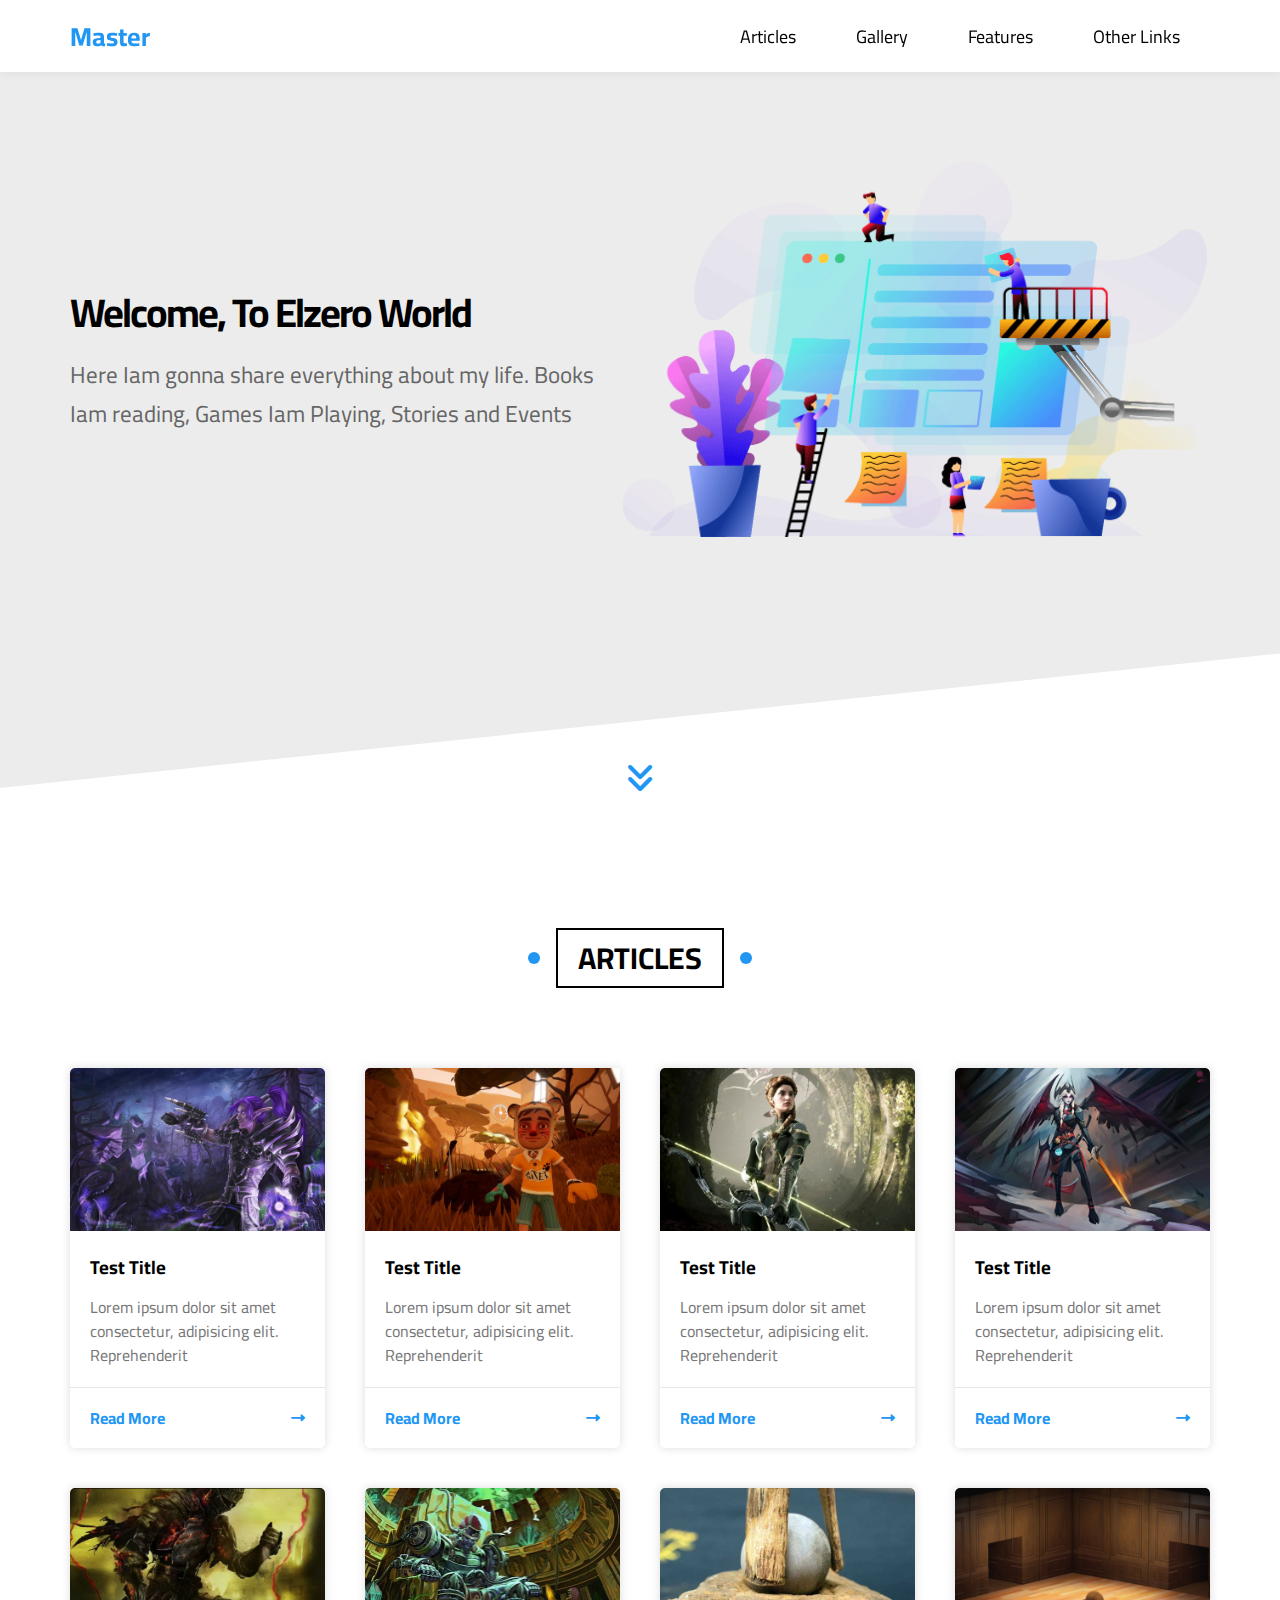
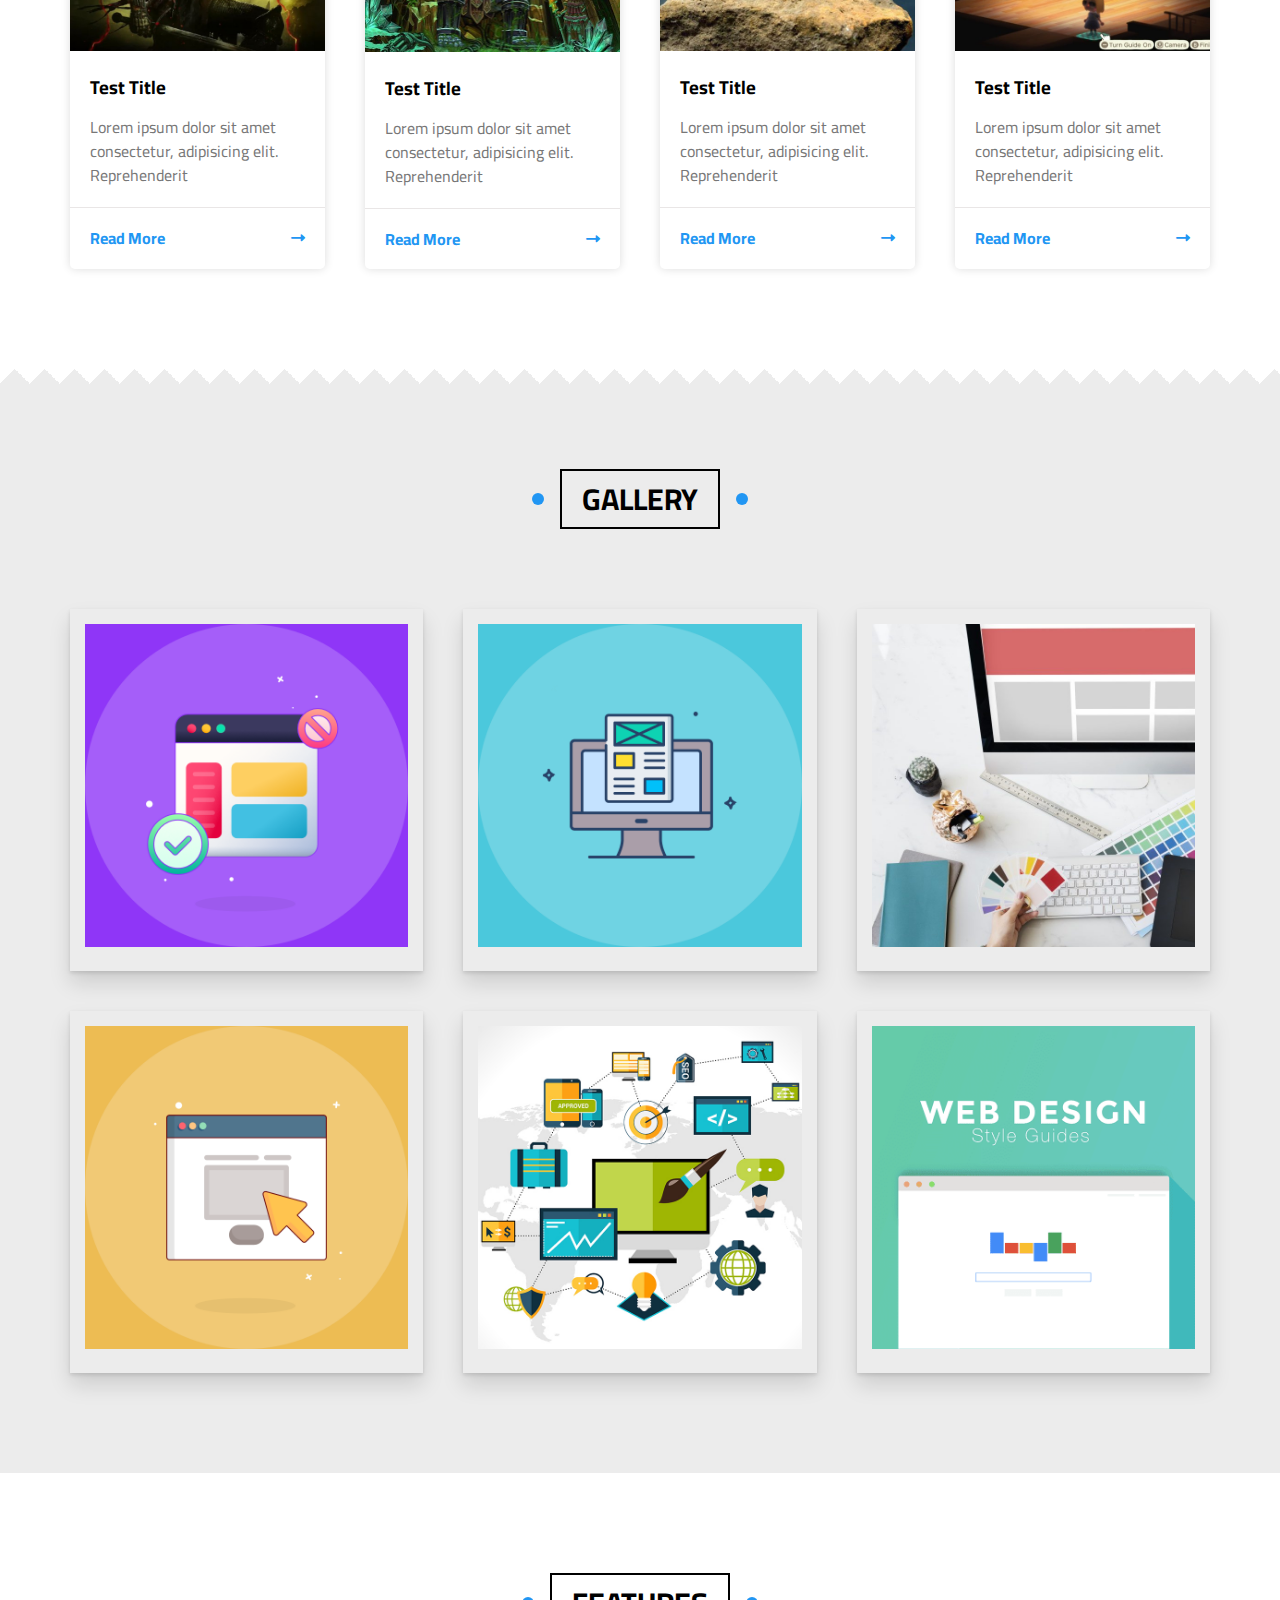
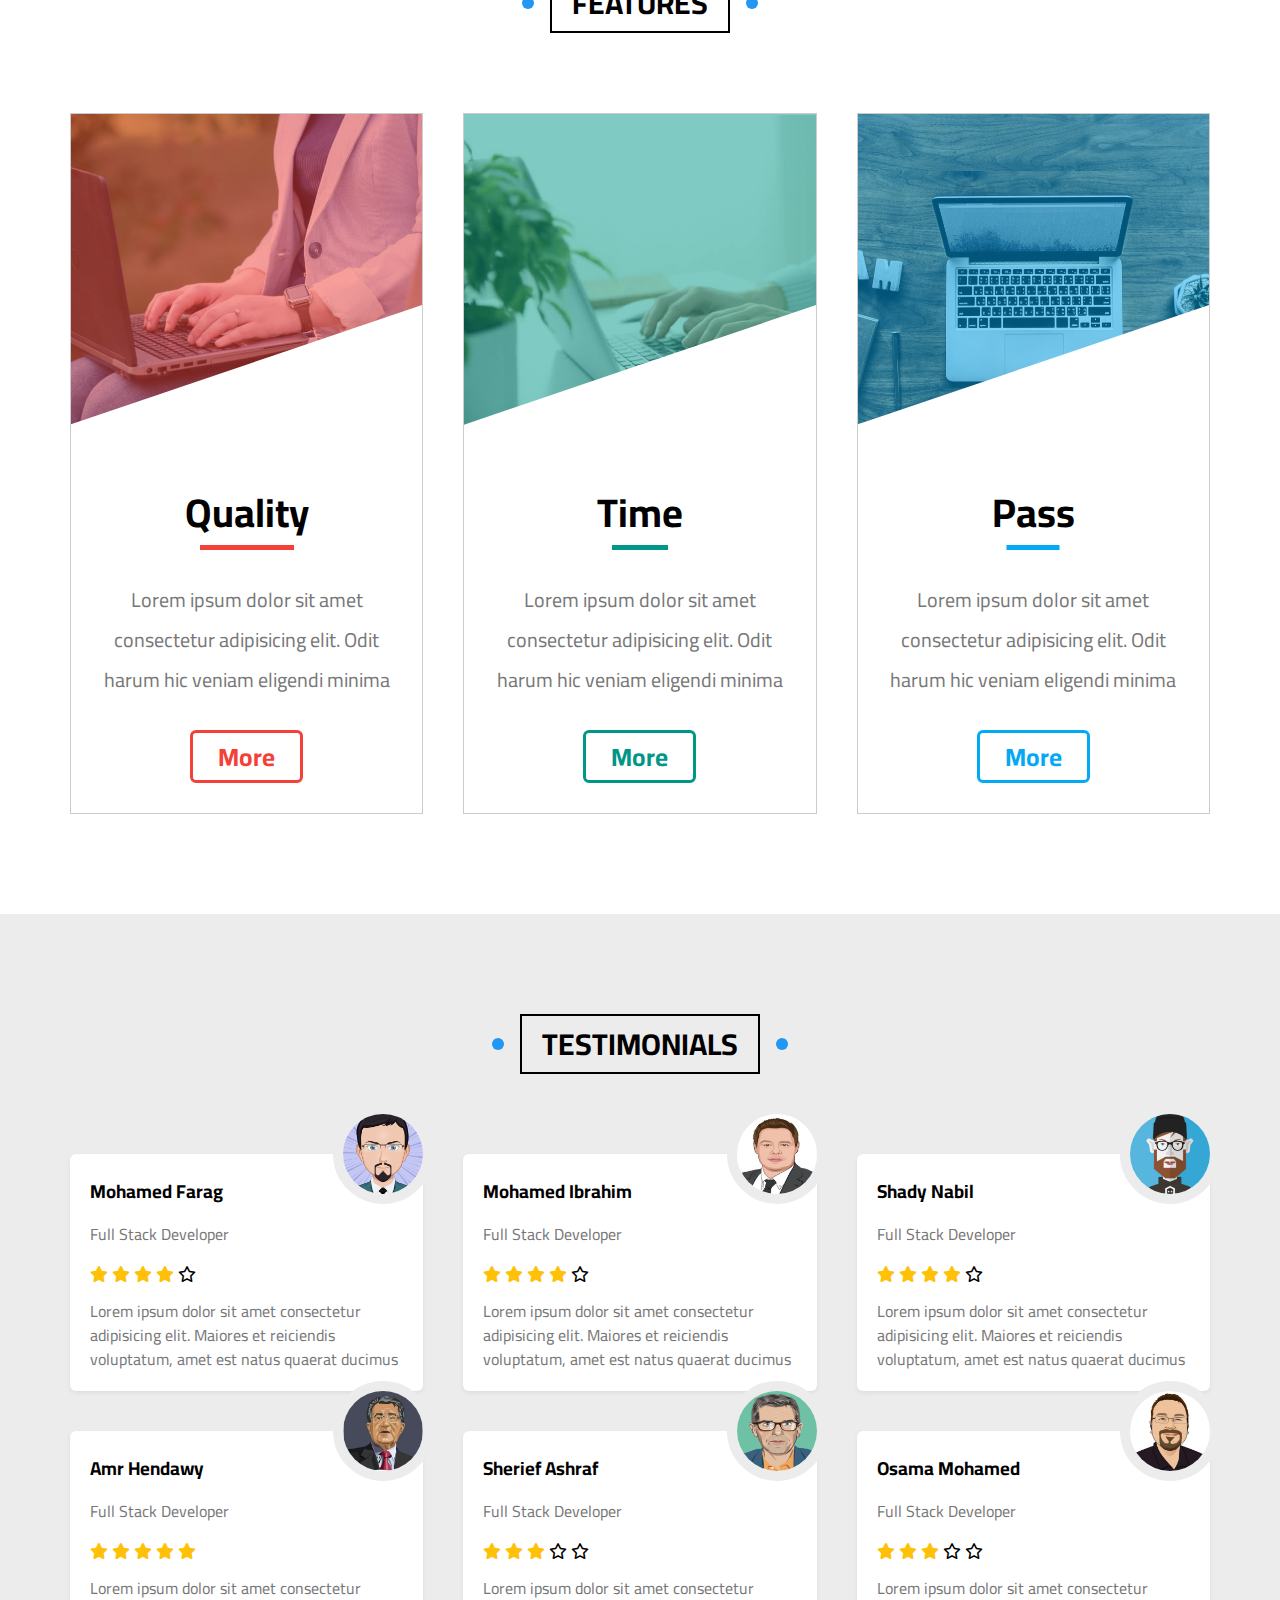
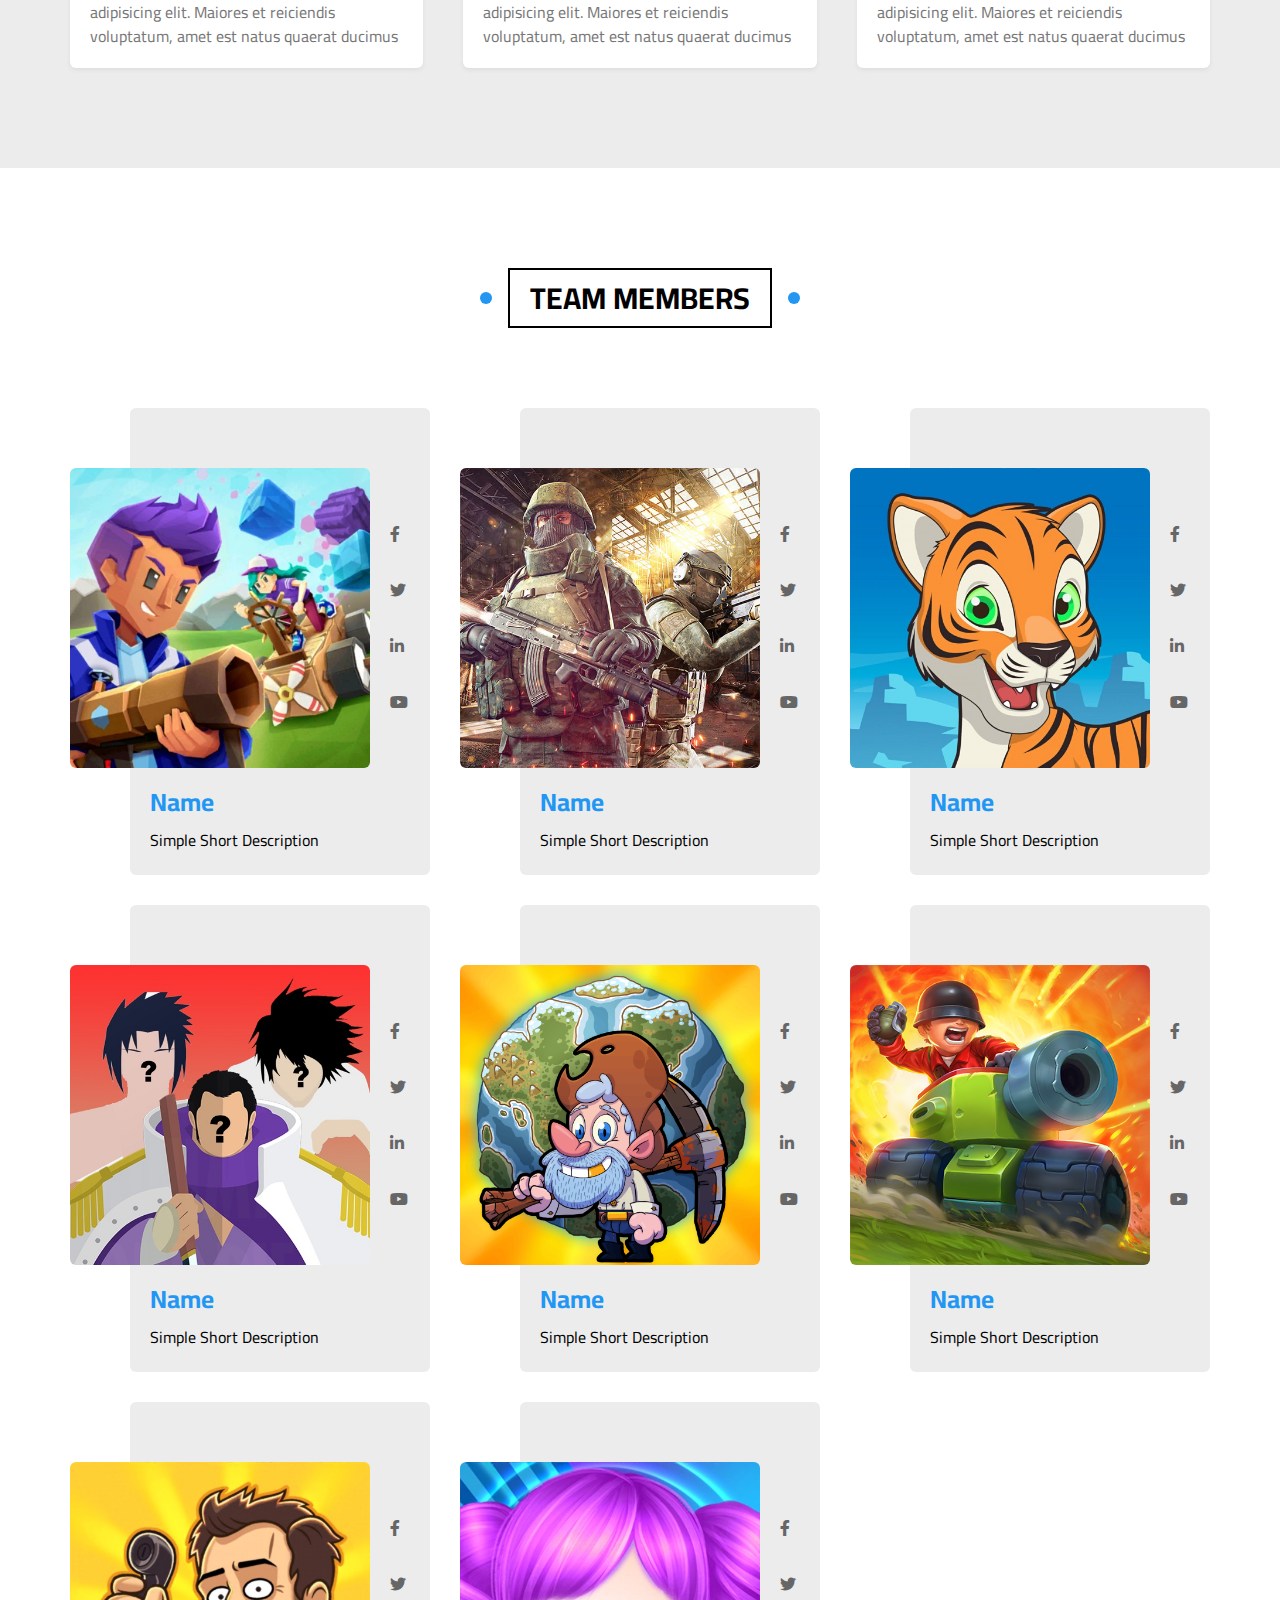
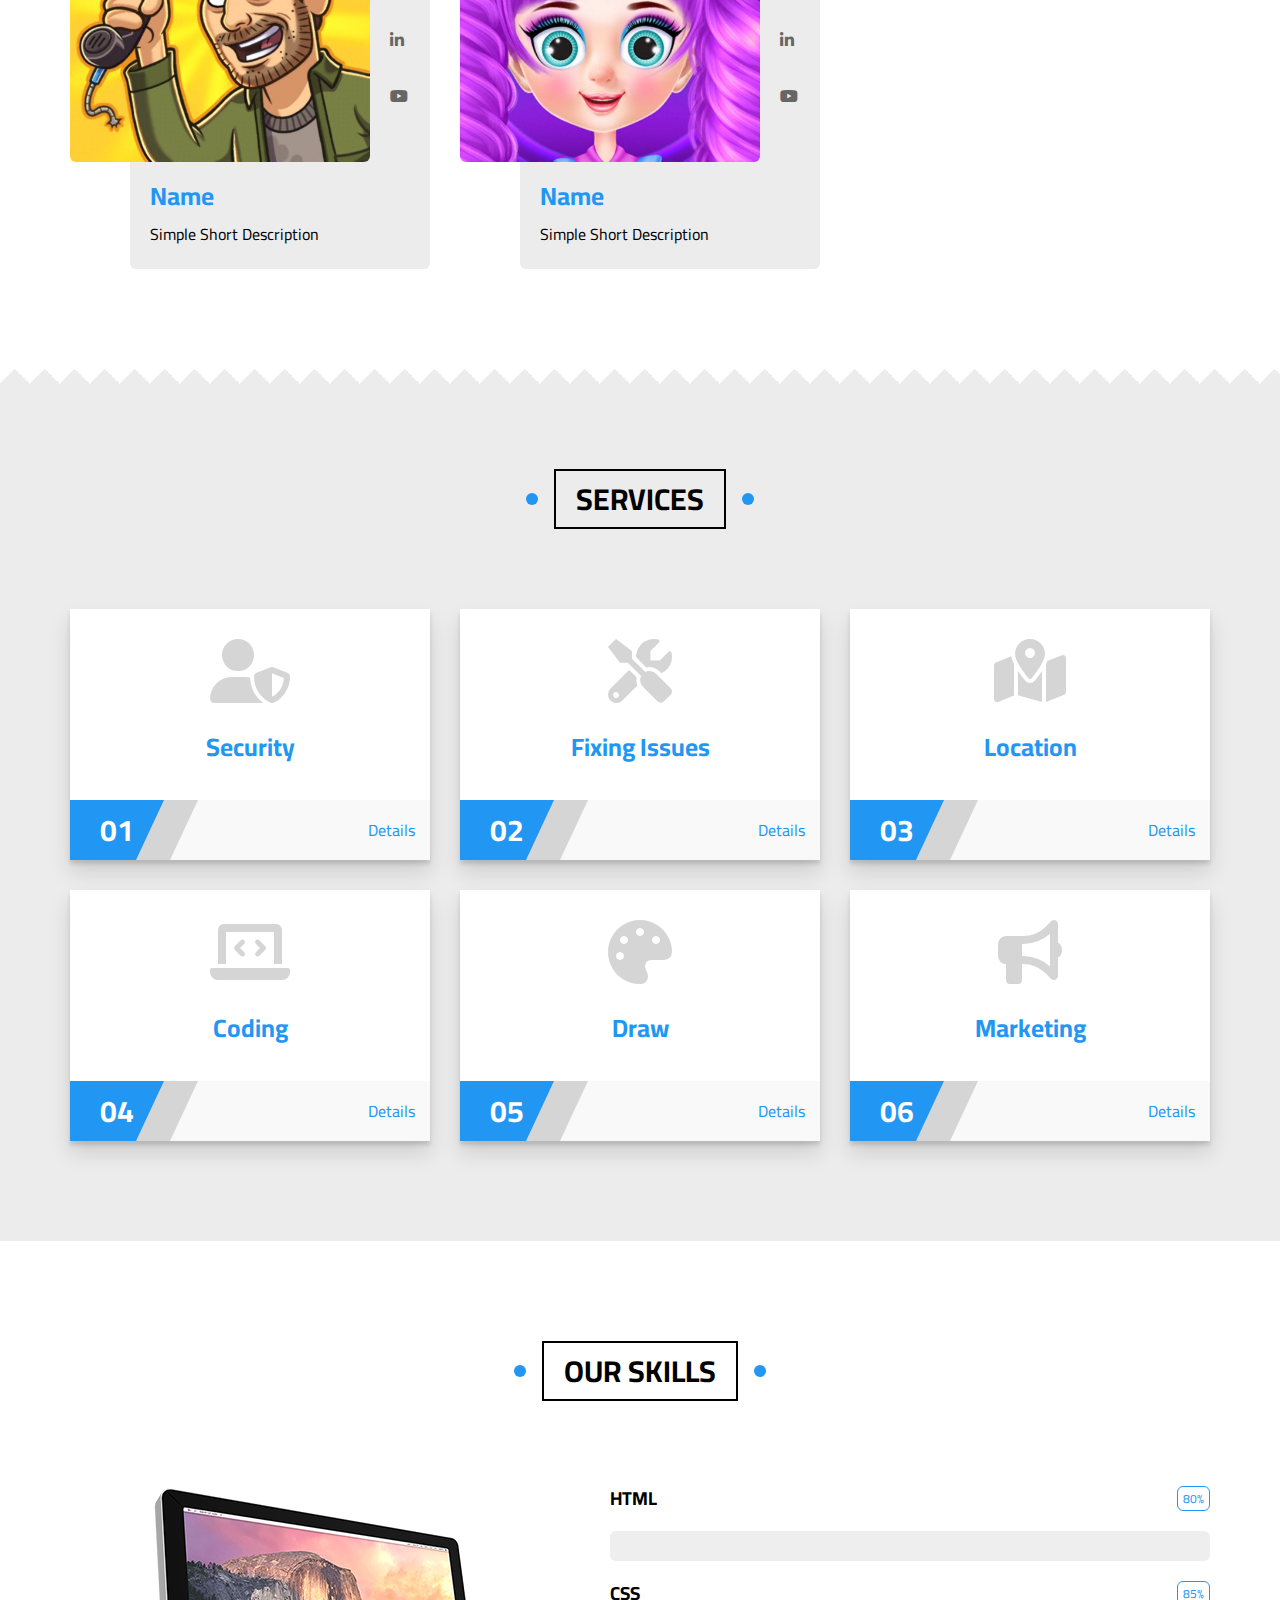
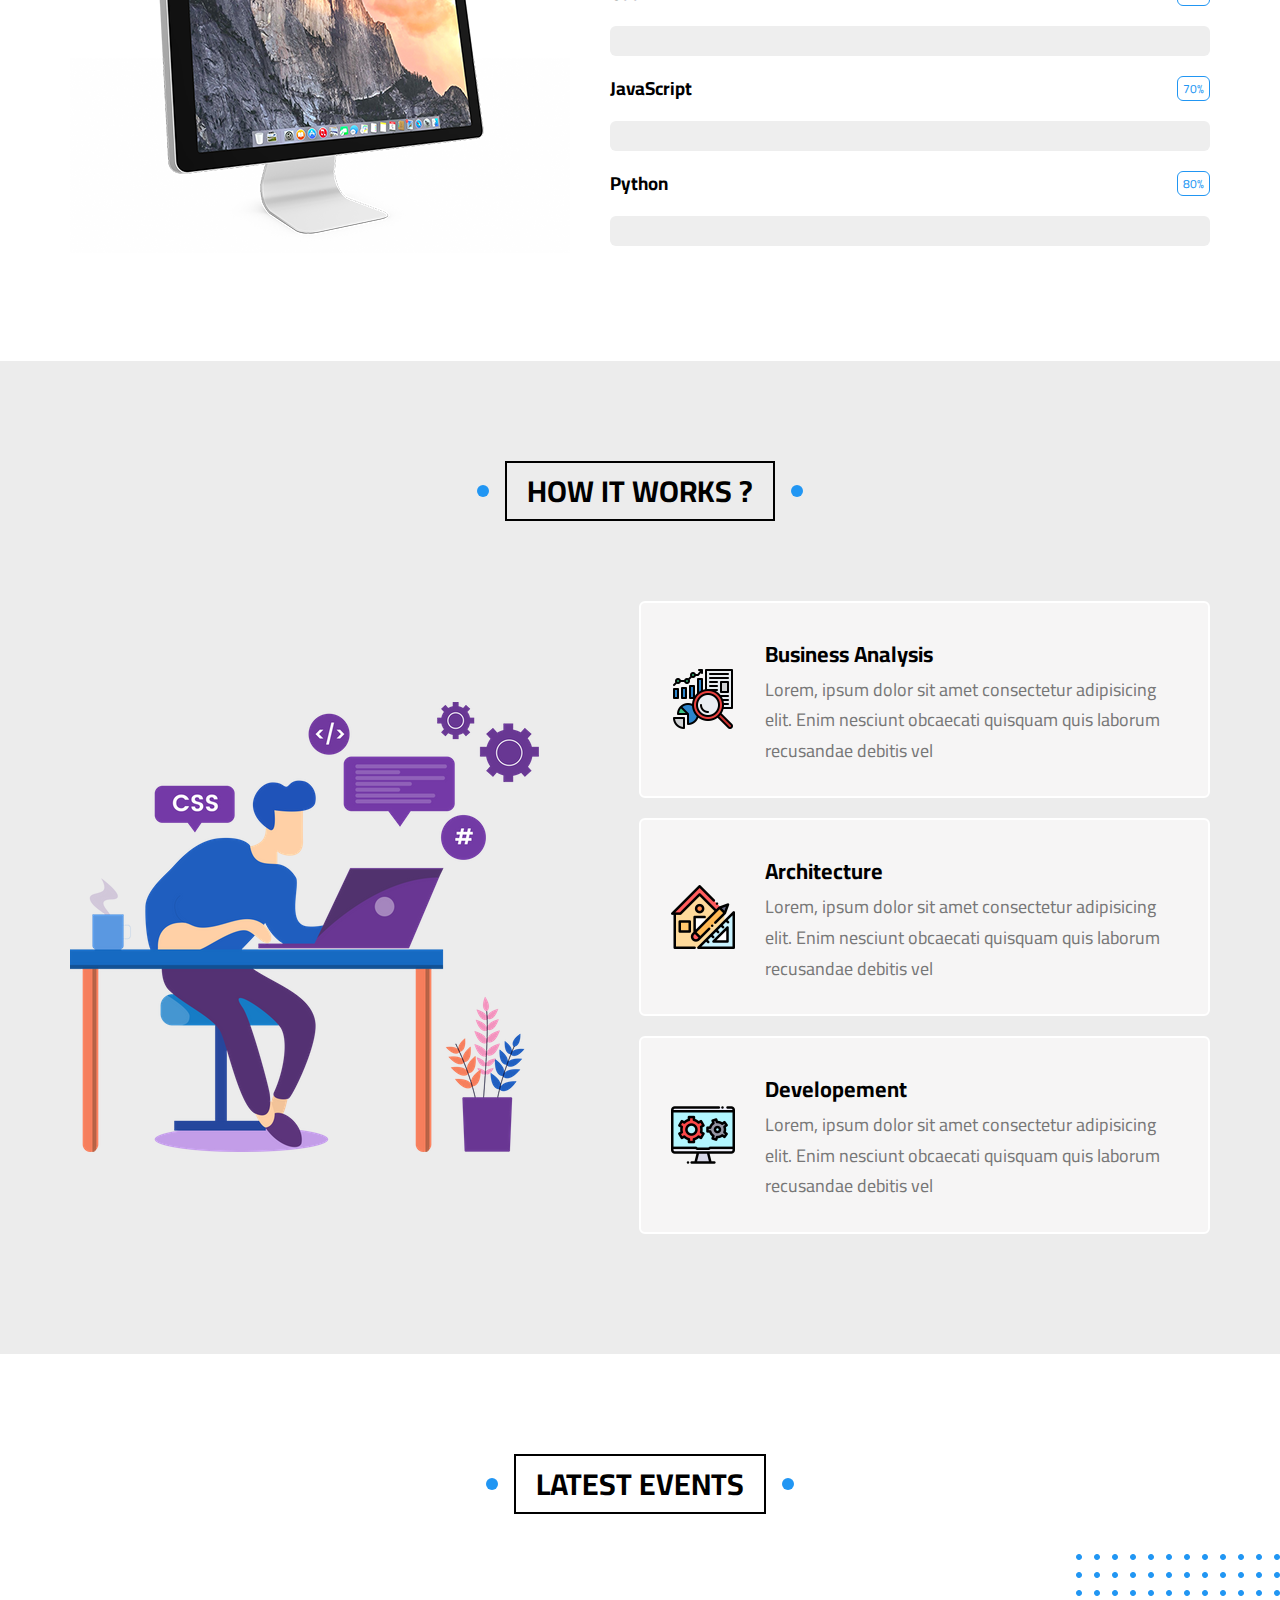
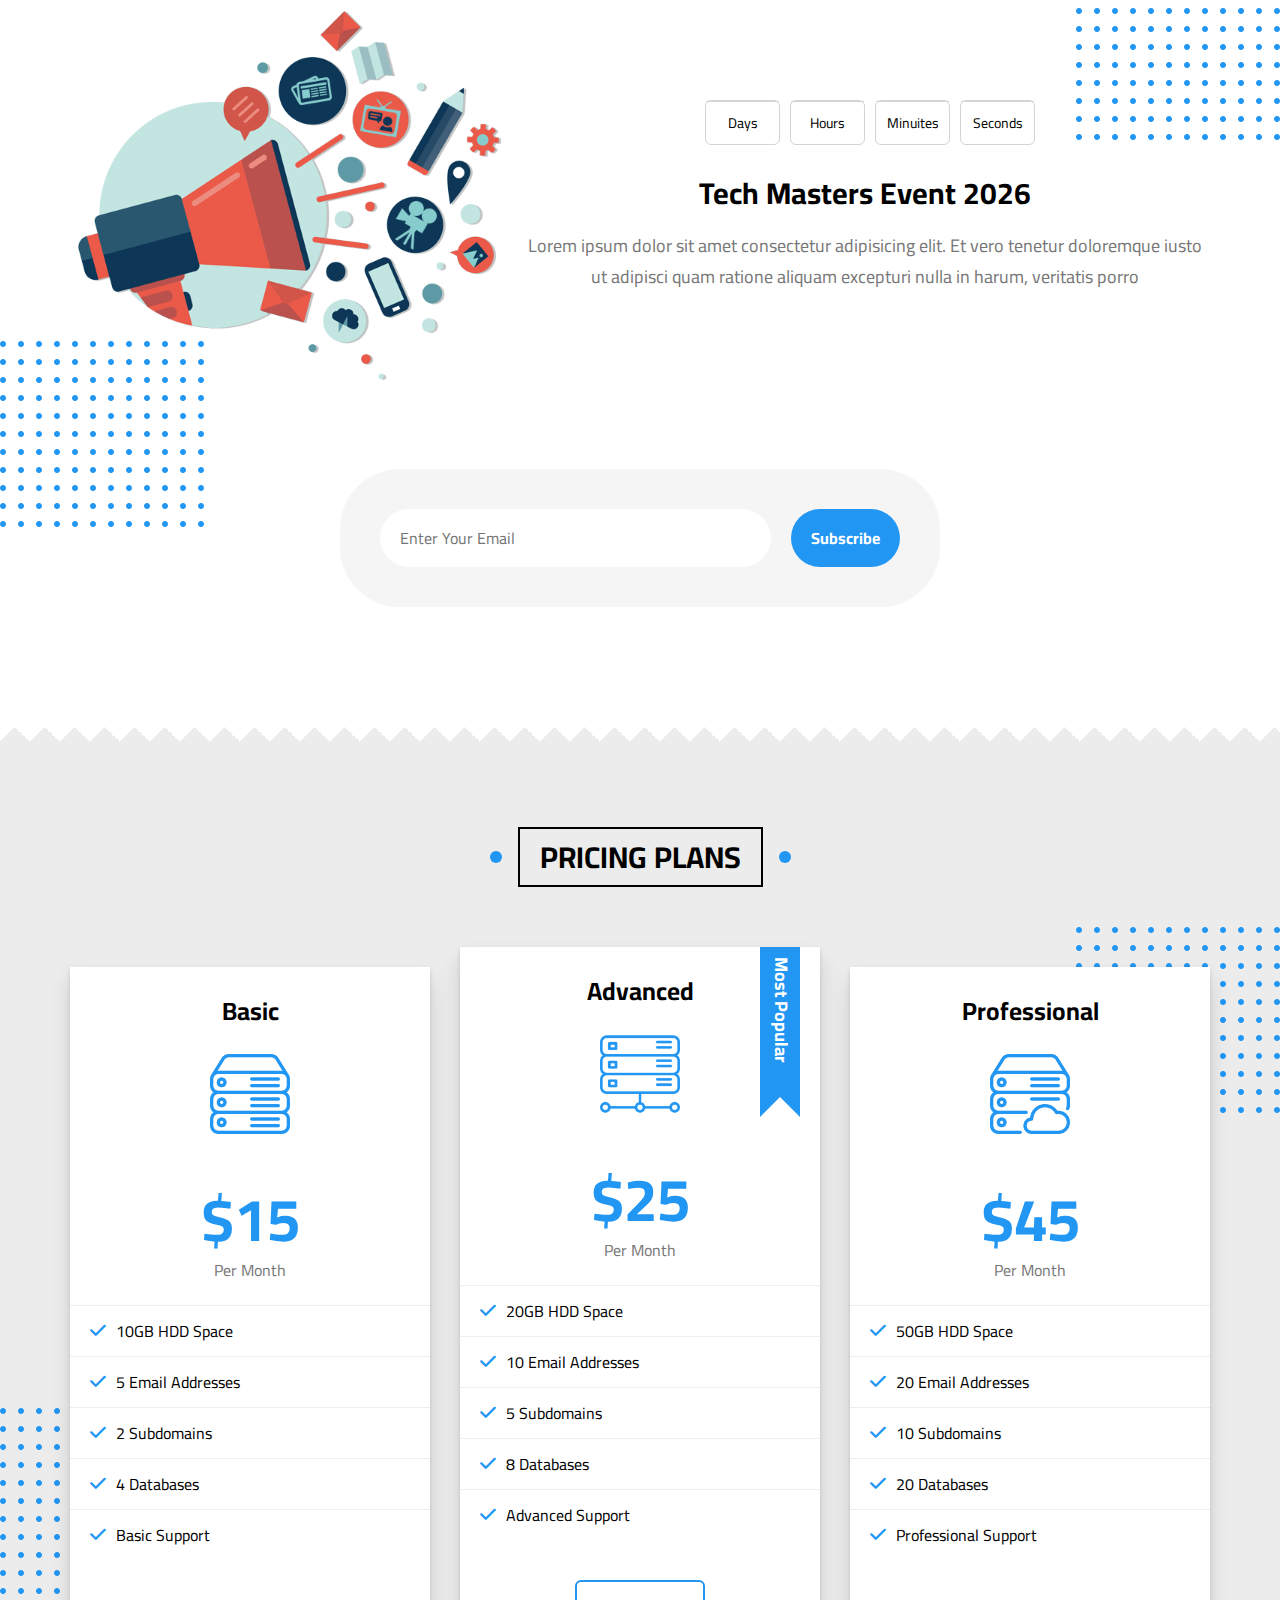
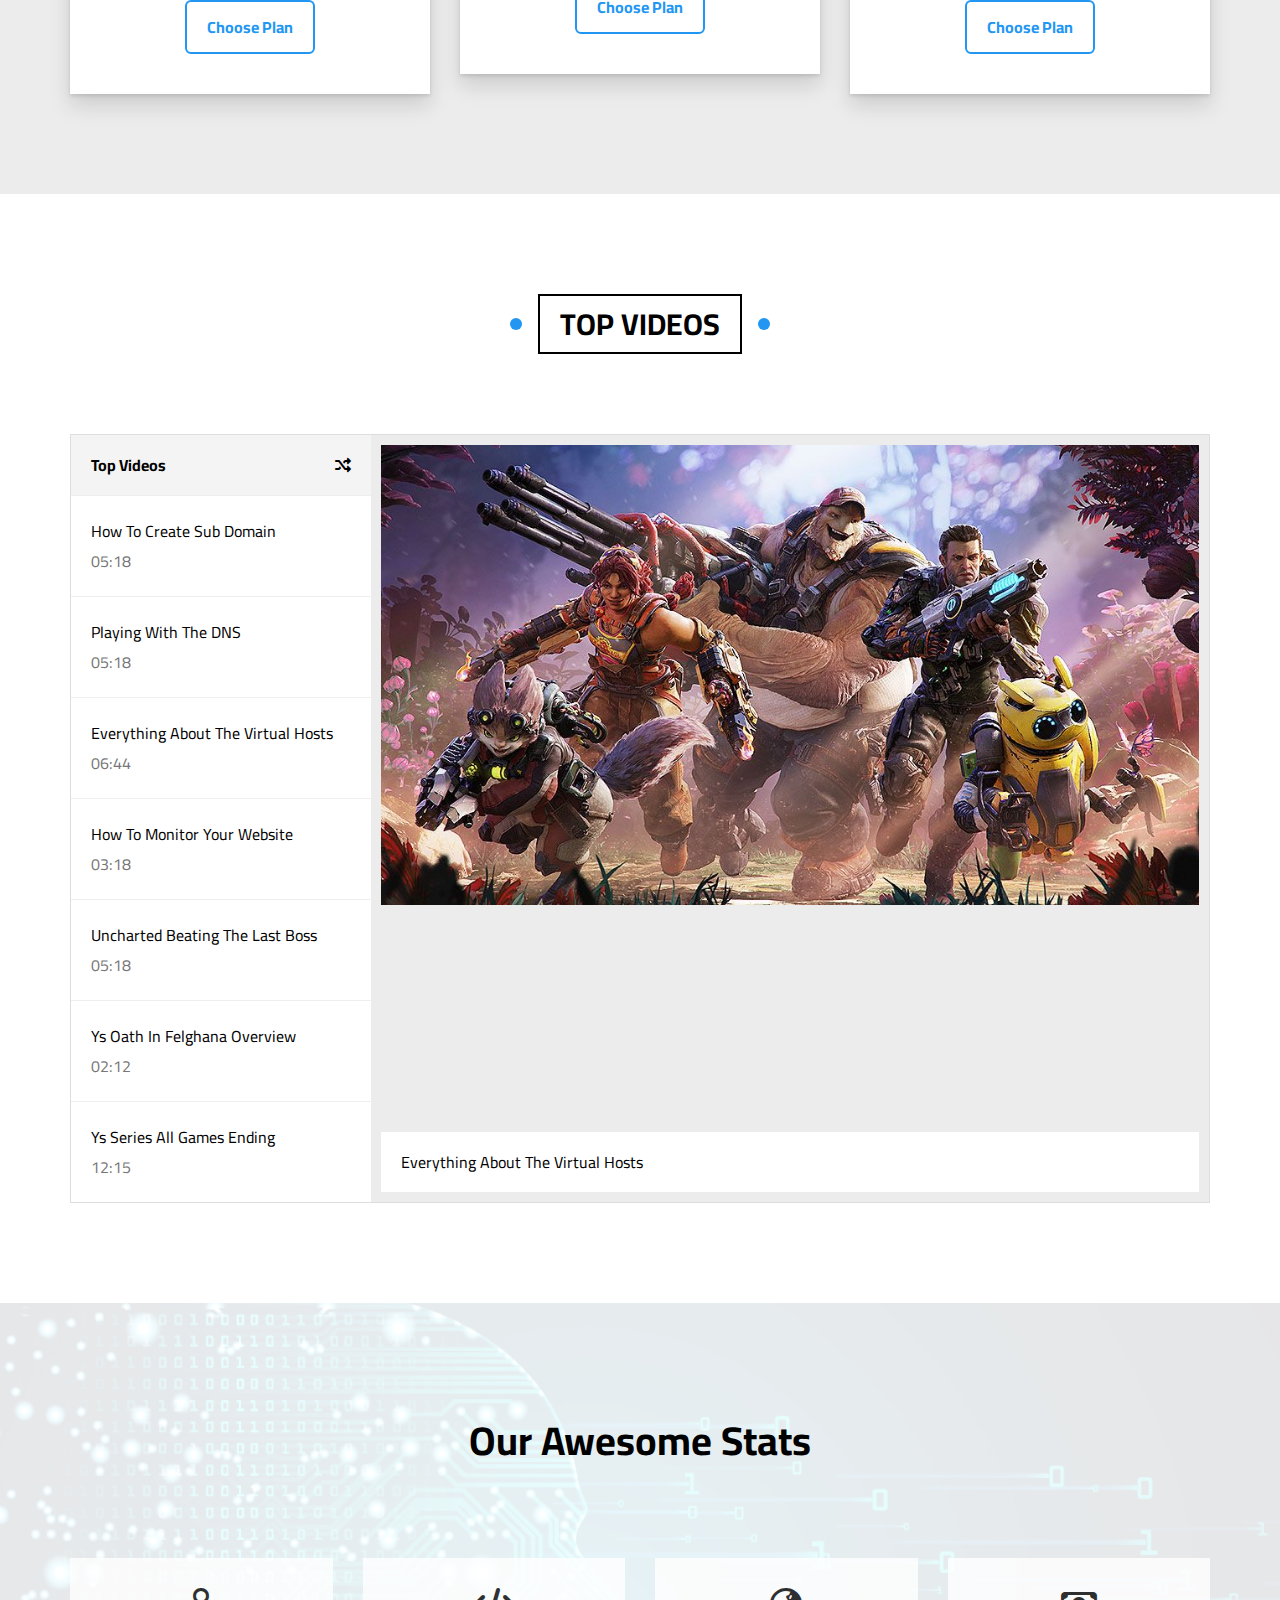
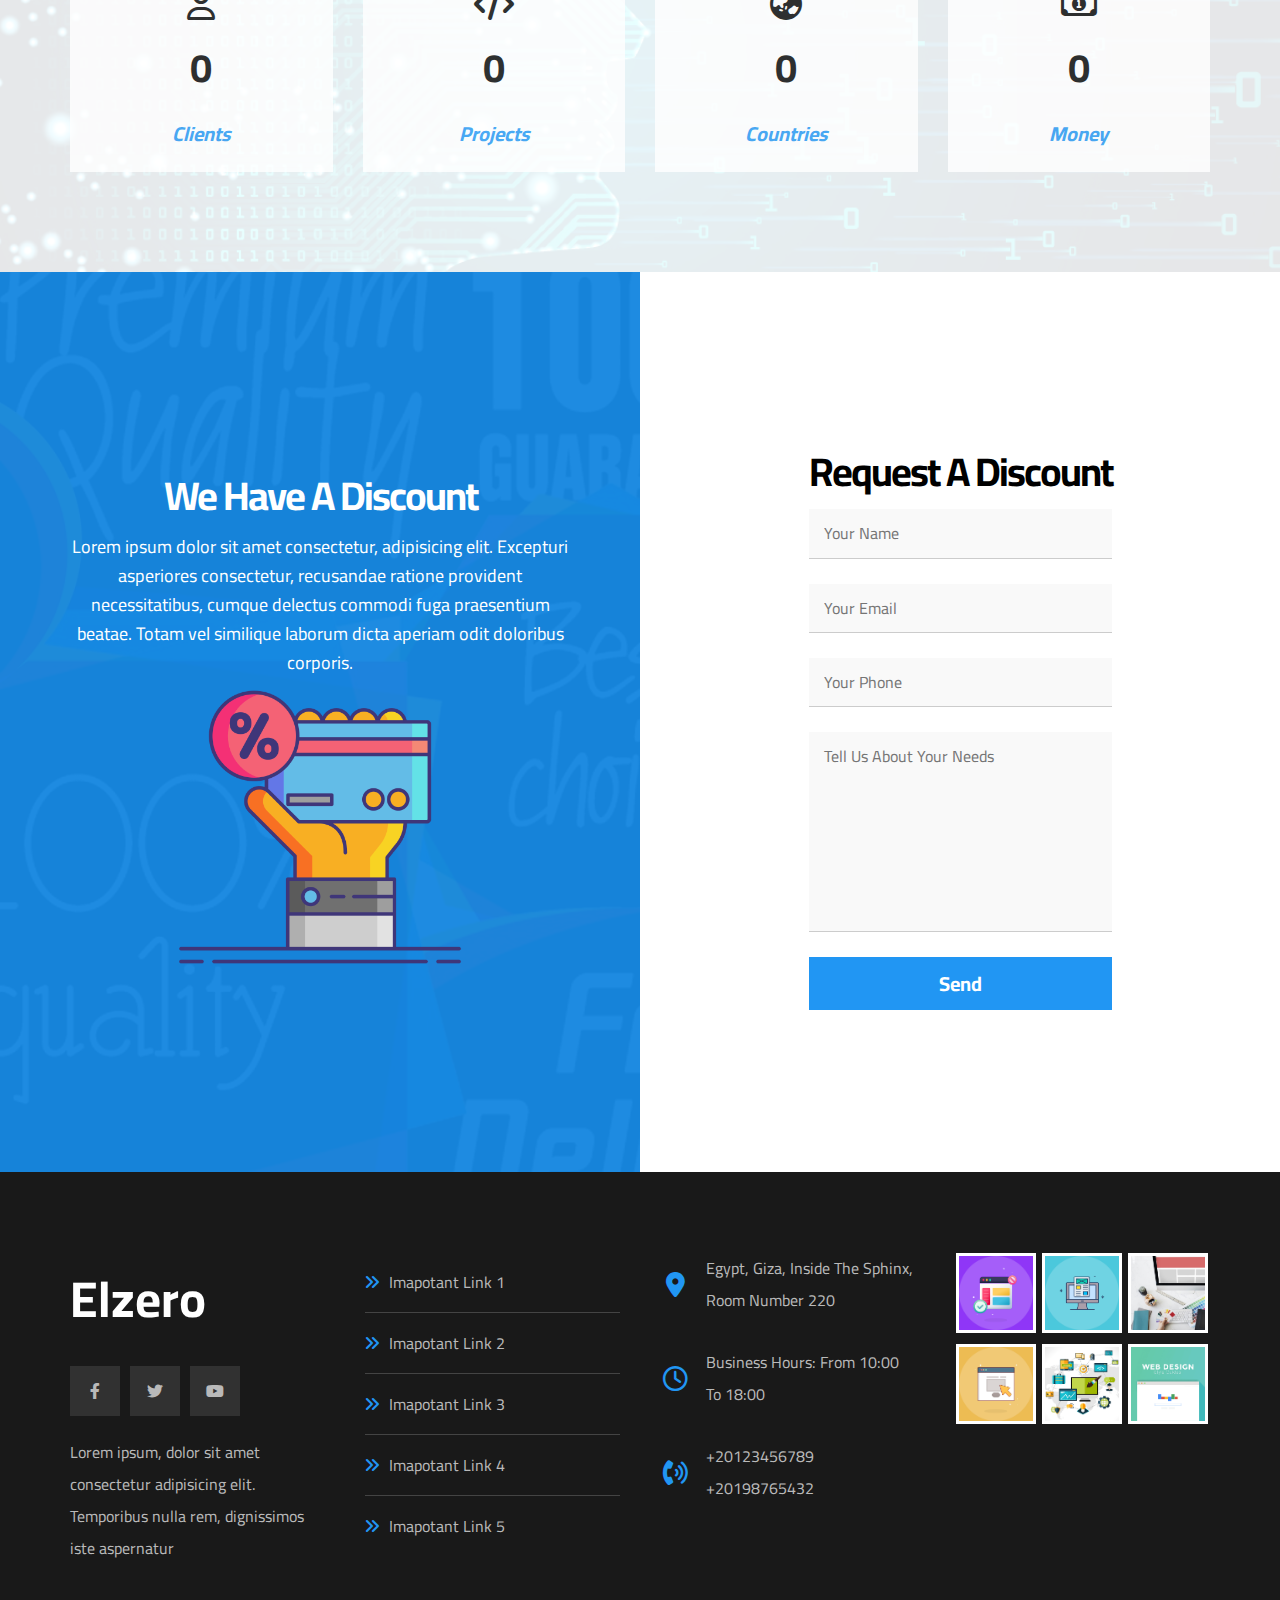
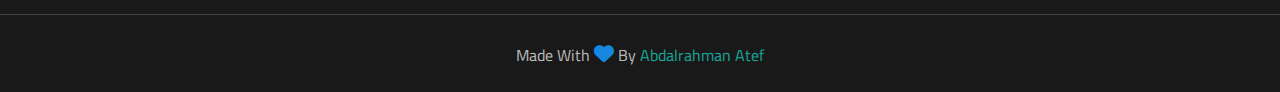
<file: index.html>
<!DOCTYPE html>
<html lang="en">
  <head>
    <meta charset="UTF-8">
    <meta http-equiv="X-UA-Compatible" content="IE=edge">
    <meta name="viewport" content="width=device-width, initial-scale=1.0">
    <link rel="stylesheet" href="CSS/all.min.css">
    <link rel="stylesheet" href="CSS/normalize.css">
    <link rel="stylesheet" href="CSS/main.css">
    <link rel="preconnect" href="https://fonts.googleapis.com" />
    <link rel="preconnect" href="https://fonts.gstatic.com" crossorigin />
    <link href="https://fonts.googleapis.com/css2?family=Cairo:wght@300;400;700&#038;display=swap" rel="stylesheet" />
    <title>Master</title>
  </head>
  <body>
    <!-- start header -->
    <div class="header" id="header">
      <div class="container">
        <a href="#" class="logo">Master</a>
        <ul class="main-nav">
          <li><a href="#articles">Articles</a></li>
          <li><a href="#gallery">Gallery</a></li>
          <li><a href="#features">Features</a></li>
          <li class="other-links">
            <a href="#mega">Other Links</a>
              <!-- start megamenu -->
              <div class="mega" id="mega">
                <div class="image"><img src="images/megamenu.png" alt=""></div>
                <ul class="links">
                  <li>
                    <a href="#testimonials"><i class="far fa-comments fa-fw"></i> Testimonials</a>
                  </li>
                  <li>
                    <a href="#team"><i class="far fa-user fa-fw"></i> Team Members</a>
                  </li>
                  <li>
                    <a href="#services"><i class="far fa-building fa-fw"></i> Services</a>
                  </li>
                  <li>
                    <a href="#our-skills"><i class="far fa-check-circle fa-fw"></i> Our Skills</a>
                  </li>
                  <li>
                    <a href="#work-steps"><i class="far fa-clipboard fa-fw"></i> How It Works</a>
                  </li>
                </ul>
                <ul class="links">
                  <li>
                    <a href="#events"><i class="far fa-calendar-alt fa-fw"></i> Events</a>
                  </li>
                  <li>
                    <a href="#pricing"><i class="fas fa-server fa-fw"></i> Pricing Plans</a>
                  </li>
                  <li>
                    <a href="#video"><i class="far fa-play-circle fa-fw"></i> Top Videos</a>
                  </li>
                  <li>
                    <a href="#stats"><i class="far fa-chart-bar fa-fw"></i> Stats</a>
                  </li>
                  <li>
                    <a href="#discount"><i class="fas fa-percent fa-fw"></i> Request A Discount</a>
                  </li>
                </ul>
              </div>
              <!-- end megamenu -->
            </li>
          </ul>
        </div>
      </div>
    </div>
    <!-- start header -->
    <!-- start landing -->
    <div class="landing">
      <div class="container">
        <div class="text">
          <h1>Welcome, To Elzero World</h1>
          <p>Here Iam gonna share everything about my life. Books Iam reading, Games Iam Playing, Stories and Events</p>
        </div>
        <div class="image">
          <img src="images/landing-image.png" alt=""></div>
      </div>
      <a href="#articles" class="go-down"><i class="fas fa-angle-double-down fa-2x"></i></a>
    </div>
    <!-- end landing -->
    <!-- start articles -->
    <div class="articles" id="articles">
      <h2 class="main-heading">Articles</h2>
      <div class="container">
        <div class="content">
          <div class="box">
            <img src="images/cat-01.jpg" alt="">
            <div class="info">
              <h3>Test Title</h3>
              <p>Lorem ipsum dolor sit amet consectetur, adipisicing elit. Reprehenderit</p>
            </div>
            <div class="read-more">
              <a href="articles.html" target="_blank">Read More</a>
              <i class="fas fa-long-arrow-alt-right"></i>
            </div>
          </div>
          <div class="box">
            <img src="images/cat-02.jpg" alt="">
            <div class="info">
              <h3>Test Title</h3>
              <p>Lorem ipsum dolor sit amet consectetur, adipisicing elit. Reprehenderit</p>
            </div>
            <div class="read-more">
              <a href="articles.html" target="_blank">Read More</a>
              <i class="fas fa-long-arrow-alt-right"></i>
            </div>
          </div>
          <div class="box">
            <img src="images/cat-03.jpg" alt="">
            <div class="info">
              <h3>Test Title</h3>
              <p>Lorem ipsum dolor sit amet consectetur, adipisicing elit. Reprehenderit</p>
            </div>
            <div class="read-more">
              <a href="articles.html" target="_blank">Read More</a>
              <i class="fas fa-long-arrow-alt-right"></i>
            </div>
          </div>
          <div class="box">
            <img src="images/cat-04.jpg" alt="">
            <div class="info">
              <h3>Test Title</h3>
              <p>Lorem ipsum dolor sit amet consectetur, adipisicing elit. Reprehenderit</p>
            </div>
            <div class="read-more">
              <a href="articles.html" target="_blank">Read More</a>
              <i class="fas fa-long-arrow-alt-right"></i>
            </div>
          </div>
          <div class="box">
            <img src="images/cat-05.jpg" alt="">
            <div class="info">
              <h3>Test Title</h3>
              <p>Lorem ipsum dolor sit amet consectetur, adipisicing elit. Reprehenderit</p>
            </div>
            <div class="read-more">
              <a href="articles.html" target="_blank">Read More</a>
              <i class="fas fa-long-arrow-alt-right"></i>
            </div>
          </div>
          <div class="box">
            <img src="images/cat-06.jpg" alt="">
            <div class="info">
              <h3>Test Title</h3>
              <p>Lorem ipsum dolor sit amet consectetur, adipisicing elit. Reprehenderit</p>
            </div>
            <div class="read-more">
              <a href="articles.html" target="_blank">Read More</a>
              <i class="fas fa-long-arrow-alt-right"></i>
            </div>
          </div>
          <div class="box">
            <img src="images/cat-07.jpg" alt="">
            <div class="info">
              <h3>Test Title</h3>
              <p>Lorem ipsum dolor sit amet consectetur, adipisicing elit. Reprehenderit</p>
            </div>
            <div class="read-more">
              <a href="articles.html" target="_blank">Read More</a>
              <i class="fas fa-long-arrow-alt-right"></i>
            </div>
          </div>
          <div class="box">
            <img src="images/cat-08.jpg" alt="">
            <div class="info">
              <h3>Test Title</h3>
              <p>Lorem ipsum dolor sit amet consectetur, adipisicing elit. Reprehenderit</p>
            </div>
            <div class="read-more">
              <a href="articles.html" target="_blank">Read More</a>
              <i class="fas fa-long-arrow-alt-right"></i>
            </div>
          </div>
        </div>
      </div>
    </div>
    <!-- end articles -->
    <!-- start gallery -->
    <div class="gallery" id="gallery">
      <div class="spikes"></div>
      <h2 class="main-heading">Gallery</h2>
      <div class="container">
        <div class="box">
          <div class="image">
            <img src="images/gallery-01.png" alt="">
          </div>
        </div>
        <div class="box">
          <div class="image">
            <img src="images/gallery-02.png" alt="">
          </div>
        </div>
        <div class="box">
          <div class="image">
            <img src="images/gallery-03.jpg" alt="">
          </div>
        </div>
        <div class="box">
          <div class="image">
            <img src="images/gallery-04.png" alt="">
          </div>
        </div>
        <div class="box">
          <div class="image">
            <img src="images/gallery-05.jpg" alt="">
          </div>
        </div>
        <div class="box">
          <div class="image">
            <img src="images/gallery-06.png" alt="">
          </div>
        </div>
      </div>
    </div>
    <!-- end gallery -->
    <!-- start Features -->
    <div class="features" id="features">
      <h2 class="main-heading">Features</h2>
      <div class="container">
        <div class="content">
          <div class="box quality">
            <div class="image">
              <img src="images/features-01.jpg" alt="">
            </div>
            <div class="text">
              <h2>Quality</h2>
              <p>Lorem ipsum dolor sit amet consectetur adipisicing elit. Odit harum hic veniam eligendi minima</p>
            </div>
            <a href="#">More</a>
          </div>
          <div class=" box time">
            <div class="image">
              <img src="images/features-02.jpg" alt="">
            </div>
            <div class="text">
              <h2>Time</h2>
              <p>Lorem ipsum dolor sit amet consectetur adipisicing elit. Odit harum hic veniam eligendi minima</p>
            </div>
            <a href="#">More</a>
          </div>
          <div class="box passion">
            <div class="image">
              <img src="images/features-03.jpg" alt="">
            </div>
            <div class="text">
              <h2>Pass</h2>
              <p>Lorem ipsum dolor sit amet consectetur adipisicing elit. Odit harum hic veniam eligendi minima</p>
            </div>
            <a href="#">More</a>
          </div>
        </div>
      </div>
    </div>
    <!-- end Features -->
    <!-- start testimonials -->
    <div class="testimonials" id="testimonials">
      <h2 class="main-heading">Testimonials</h2>
      <div class="container">
        <div class="content">
          <div class="box">
            <div class="image">
              <img src="images/avatar-01.png" alt="">
            </div>
            <div class="info">
              <h3>Mohamed Farag</h3>
              <span>Full Stack Developer</span>
              <div class="rate">
                <i class="filled fas fa-star"></i>
                <i class="filled fas fa-star"></i>
                <i class="filled fas fa-star"></i>
                <i class="filled fas fa-star"></i>
                <i class="far fa-star"></i>
              </div>
              <p>Lorem ipsum dolor sit amet consectetur adipisicing elit. Maiores et reiciendis voluptatum, amet est natus quaerat ducimus</p>
            </div>
          </div>
          <div class="box">
            <div class="image">
              <img src="images/avatar-02.png" alt="">
            </div>
            <div class="info">
              <h3>Mohamed Ibrahim</h3>
              <span>Full Stack Developer</span>
              <div class="rate">
                <i class="filled fas fa-star"></i>
                <i class="filled fas fa-star"></i>
                <i class="filled fas fa-star"></i>
                <i class="filled fas fa-star"></i>
                <i class="far fa-star"></i>
              </div>
              <p>Lorem ipsum dolor sit amet consectetur adipisicing elit. Maiores et reiciendis voluptatum, amet est natus quaerat ducimus</p>
            </div>
          </div>
          <div class="box">
            <div class="image">
              <img src="images/avatar-03.png" alt="">
            </div>
            <div class="info">
              <h3>Shady Nabil</h3>
              <span>Full Stack Developer</span>
              <div class="rate">
                <i class="filled fas fa-star"></i>
                <i class="filled fas fa-star"></i>
                <i class="filled fas fa-star"></i>
                <i class="filled fas fa-star"></i>
                <i class="far fa-star"></i>
              </div>
              <p>Lorem ipsum dolor sit amet consectetur adipisicing elit. Maiores et reiciendis voluptatum, amet est natus quaerat ducimus</p>
            </div>
          </div>
          <div class="box">
            <div class="image">
              <img src="images/avatar-04.jpg" alt="">
            </div>
            <div class="info">
              <h3>Amr Hendawy</h3>
              <span>Full Stack Developer</span>
              <div class="rate">
                <i class="filled fas fa-star"></i>
                <i class="filled fas fa-star"></i>
                <i class="filled fas fa-star"></i>
                <i class="filled fas fa-star"></i>
                <i class="filled fas fa-star"></i>
              </div>
              <p>Lorem ipsum dolor sit amet consectetur adipisicing elit. Maiores et reiciendis voluptatum, amet est natus quaerat ducimus</p>
            </div>
          </div>
          <div class="box">
            <div class="image">
              <img src="images/avatar-05.png" alt="">
            </div>
            <div class="info">
              <h3>Sherief Ashraf</h3>
              <span>Full Stack Developer</span>
              <div class="rate">
                <i class="filled fas fa-star"></i>
                <i class="filled fas fa-star"></i>
                <i class="filled fas fa-star"></i>
                <i class="far fa-star"></i>
                <i class="far fa-star"></i>
              </div>
              <p>Lorem ipsum dolor sit amet consectetur adipisicing elit. Maiores et reiciendis voluptatum, amet est natus quaerat ducimus</p>
            </div>
          </div>
          <div class="box">
            <div class="image">
              <img src="images/avatar-06.png" alt="">
            </div>
            <div class="info">
              <h3>Osama Mohamed</h3>
              <span>Full Stack Developer</span>
              <div class="rate">
                <i class="filled fas fa-star"></i>
                <i class="filled fas fa-star"></i>
                <i class="filled fas fa-star"></i>
                <i class="far fa-star"></i>
                <i class="far fa-star"></i>
              </div>
              <p>Lorem ipsum dolor sit amet consectetur adipisicing elit. Maiores et reiciendis voluptatum, amet est natus quaerat ducimus</p>
            </div>
          </div>
        </div>
      </div>
    </div>
    <!-- end testimonials -->
    <!-- start team-members -->
    <div class="team-members" id="team">
      <h2 class="main-heading">Team Members</h2>
      <div class="container">
        <div class="box">
          <div class="data">
            <img src="images/team-01.jpg" alt="">
            <div class="social">
              <a href="#">
                <i class="fab fa-facebook-f"></i>
              </a>
              <a href="#">
                <i class="fab fa-twitter"></i>
              </a>
              <a href="#">
                <i class="fab fa-linkedin-in"></i>
              </a>
              <a href="#">
                <i class="fab fa-youtube"></i>
              </a>
            </div>
          </div>
          <div class="info">
            <h3>Name</h3>
            <p>Simple Short Description</p>
          </div>
        </div>
        <div class="box">
          <div class="data">
            <img src="images/team-02.jpg" alt="">
            <div class="social">
              <a href="#">
                <i class="fab fa-facebook-f"></i>
              </a>
              <a href="#">
                <i class="fab fa-twitter"></i>
              </a>
              <a href="#">
                <i class="fab fa-linkedin-in"></i>
              </a>
              <a href="#">
                <i class="fab fa-youtube"></i>
              </a>
            </div>
          </div>
          <div class="info">
            <h3>Name</h3>
            <p>Simple Short Description</p>
          </div>
        </div>
        <div class="box">
          <div class="data">
            <img src="images/team-03.jpg" alt="">
            <div class="social">
              <a href="#">
                <i class="fab fa-facebook-f"></i>
              </a>
              <a href="#">
                <i class="fab fa-twitter"></i>
              </a>
              <a href="#">
                <i class="fab fa-linkedin-in"></i>
              </a>
              <a href="#">
                <i class="fab fa-youtube"></i>
              </a>
            </div>
          </div>
          <div class="info">
            <h3>Name</h3>
            <p>Simple Short Description</p>
          </div>
        </div>
        <div class="box">
          <div class="data">
            <img src="images/team-04.jpg" alt="">
            <div class="social">
              <a href="#">
                <i class="fab fa-facebook-f"></i>
              </a>
              <a href="#">
                <i class="fab fa-twitter"></i>
              </a>
              <a href="#">
                <i class="fab fa-linkedin-in"></i>
              </a>
              <a href="#">
                <i class="fab fa-youtube"></i>
              </a>
            </div>
          </div>
          <div class="info">
            <h3>Name</h3>
            <p>Simple Short Description</p>
          </div>
        </div>
        <div class="box">
          <div class="data">
            <img src="images/team-05.png" alt="">
            <div class="social">
              <a href="#">
                <i class="fab fa-facebook-f"></i>
              </a>
              <a href="#">
                <i class="fab fa-twitter"></i>
              </a>
              <a href="#">
                <i class="fab fa-linkedin-in"></i>
              </a>
              <a href="#">
                <i class="fab fa-youtube"></i>
              </a>
            </div>
          </div>
          <div class="info">
            <h3>Name</h3>
            <p>Simple Short Description</p>
          </div>
        </div>
        <div class="box">
          <div class="data">
            <img src="images/team-06.png" alt="">
            <div class="social">
              <a href="#">
                <i class="fab fa-facebook-f"></i>
              </a>
              <a href="#">
                <i class="fab fa-twitter"></i>
              </a>
              <a href="#">
                <i class="fab fa-linkedin-in"></i>
              </a>
              <a href="#">
                <i class="fab fa-youtube"></i>
              </a>
            </div>
          </div>
          <div class="info">
            <h3>Name</h3>
            <p>Simple Short Description</p>
          </div>
        </div>
        <div class="box">
          <div class="data">
            <img src="images/team-07.jpg" alt="">
            <div class="social">
              <a href="#">
                <i class="fab fa-facebook-f"></i>
              </a>
              <a href="#">
                <i class="fab fa-twitter"></i>
              </a>
              <a href="#">
                <i class="fab fa-linkedin-in"></i>
              </a>
              <a href="#">
                <i class="fab fa-youtube"></i>
              </a>
            </div>
          </div>
          <div class="info">
            <h3>Name</h3>
            <p>Simple Short Description</p>
          </div>
        </div>
        <div class="box">
          <div class="data">
            <img src="images/team-08.jpg" alt="">
            <div class="social">
              <a href="#">
                <i class="fab fa-facebook-f"></i>
              </a>
              <a href="#">
                <i class="fab fa-twitter"></i>
              </a>
              <a href="#">
                <i class="fab fa-linkedin-in"></i>
              </a>
              <a href="#">
                <i class="fab fa-youtube"></i>
              </a>
            </div>
          </div>
          <div class="info">
            <h3>Name</h3>
            <p>Simple Short Description</p>
          </div>
        </div>
      </div>
    </div>
    <!-- end team-members -->
    <!-- srart Services  -->
    <div class="services" id="services">
      <div class="spikes"></div>
      <h2 class="main-heading">Services</h2>
      <div class="container">
        <div class="box">
          <i class="fas fa-user-shield fa-4x"></i>
          <h3>Security</h3>
          <div class="info">
            <a href="#">Details</a>
          </div>
        </div>
        <div class="box">
          <i class="fas fa-tools fa-4x"></i>
          <h3>Fixing Issues</h3>
          <div class="info">
            <a href="#">Details</a>
          </div>
        </div>
        <div class="box">
          <i class="fas fa-map-marked-alt fa-4x"></i>
          <h3>Location</h3>
          <div class="info">
            <a href="#">Details</a>
          </div>
        </div>
        <div class="box">
          <i class="fas fa-laptop-code fa-4x"></i>
          <h3>Coding</h3>
          <div class="info">
            <a href="#">Details</a>
          </div>
        </div>
        <div class="box">
          <i class="fas fa-palette fa-4x"></i>
          <h3>Draw</h3>
          <div class="info">
            <a href="#">Details</a>
          </div>
        </div>
        <div class="box">
          <i class="fas fa-bullhorn fa-4x"></i>
          <h3>Marketing</h3>
          <div class="info">
            <a href="#">Details</a>
          </div>
        </div>
      </div>
    </div>
    <!-- end Services  -->
    <!-- start our skills -->
    <div class="skills" id="our-skills">
      <h2 class="main-heading">Our Skills</h2>
      <div class="container">
        <img src="images/skills.png" alt=""> 
        <div class="info">
          <div class="skill">
            <h3>HTML</h3>
            <span>80%</span>
            <div class="progress">
              <span style="width: 0" data-width="80%"></span>
            </div>
          </div>
          <div class="skill">
            <h3>CSS</h3>
            <span>85%</span>
            <div class="progress">
              <span style="width: 0%" data-width="85%"></span>
            </div>
          </div>
          <div class="skill">
            <h3>JavaScript</h3>
            <span>70%</span>
            <div class="progress">
              <span style="width: 0%" data-width="70%"></span>
            </div>
          </div>
          <div class="skill">
            <h3>Python</h3>
            <span>80%</span>
            <div class="progress">
              <span style="width: 0%" data-width="80%"></span>
            </div>
          </div>
        </div>
      </div>
    </div>
    <!-- end our skills -->
    <!-- start work steps-->
    <div class="work-steps" id="work-steps">
      <h2 class="main-heading">How It Works ?</h2>
      <div class="container">
        <img src="images/work-steps.png" alt="">
        <div class="sections">
          <div class="box">
            <img src="images/work-steps-1.png" alt="">
            <div class="text">
              <h3>Business Analysis</h3>
              <p>Lorem, ipsum dolor sit amet consectetur adipisicing elit. Enim nesciunt obcaecati quisquam quis laborum recusandae debitis vel</p>
            </div>
          </div>
          <div class="box">
            <img src="images/work-steps-2.png" alt="">
            <div class="text">
              <h3>Architecture</h3>
              <p>Lorem, ipsum dolor sit amet consectetur adipisicing elit. Enim nesciunt obcaecati quisquam quis laborum recusandae debitis vel</p>
            </div>
          </div>
          <div class="box">
            <img src="images/work-steps-3.png" alt="">
            <div class="text">
              <h3>Developement</h3>
              <p>Lorem, ipsum dolor sit amet consectetur adipisicing elit. Enim nesciunt obcaecati quisquam quis laborum recusandae debitis vel</p>
            </div>
          </div>
        </div>
      </div>
    </div>
    <!-- end how it words -->
    <!-- start Events -->
    <div class="events" id="events">
      <div class="dots dots-up"></div>
      <div class="dots dots-down"></div>
      <h2 class="main-heading">Latest Events</h2>
      <div class="container">
        <img src="images/events.png" alt="">
        <div class="info">
          <div class="time">
            <div class="unit">
              <span class="days"></span>
              <span>Days</span>
            </div>
            <div class="unit">
              <span class="hours"></span>
              <span>Hours</span>
            </div>
            <div class="unit">
              <span class="minuites"></span>
              <span>Minuites</span>
            </div>
            <div class="unit">
              <span class="seconds"></span>
              <span>Seconds</span>
            </div>
          </div>
          <h3 class="title">Tech Masters Event 2021</h3>
          <p class="decription">Lorem ipsum dolor sit amet consectetur adipisicing elit. Et vero tenetur doloremque iusto ut adipisci quam ratione aliquam excepturi nulla in harum, veritatis porro</p>
        </div>
        <div class="subscribe">
          <form action="">
            <input type="email" placeholder="Enter Your Email">
            <input type="submit" value="Subscribe">
          </form>
        </div>
      </div>
    </div>
    <!-- end Events -->
    <!-- start Pricing -->
    <div class="pricing" id="pricing">
      <div class="spikes"></div>
      <div class="dots dots-up"></div>
      <div class="dots dots-down"></div>
      <h2 class="main-heading">Pricing Plans</h2>
      <div class="container">
        <div class="box">
          <div class="title">Basic</div>
          <img src="images/hosting-basic.png" alt="" />
          <div class="price">
            <span class="amount">$15</span>
            <span class="time">Per Month</span>
          </div>
          <ul>
            <li>10GB HDD Space</li>
            <li>5 Email Addresses</li>
            <li>2 Subdomains</li>
            <li>4 Databases</li>
            <li>Basic Support</li>
          </ul>
          <a href="#">Choose Plan</a>
        </div>
        <div class="box popular">
          <div class="label">Most Popular</div>
          <div class="title">Advanced</div>
          <img src="images/hosting-advanced.png" alt="" />
          <div class="price">
            <span class="amount">$25</span>
            <span class="time">Per Month</span>
          </div>
          <ul>
            <li>20GB HDD Space</li>
            <li>10 Email Addresses</li>
            <li>5 Subdomains</li>
            <li>8 Databases</li>
            <li>Advanced Support</li>
          </ul>
          <a href="#">Choose Plan</a>
        </div>
        <div class="box">
          <div class="title">Professional</div>
          <img src="images/hosting-professional.png" alt="" />
          <div class="price">
            <span class="amount">$45</span>
            <span class="time">Per Month</span>
          </div>
          <ul>
            <li>50GB HDD Space</li>
            <li>20 Email Addresses</li>
            <li>10 Subdomains</li>
            <li>20 Databases</li>
            <li>Professional Support</li>
          </ul>
          <a href="#">Choose Plan</a>
        </div>
      </div>
    </div>
    <!-- end Pricing -->
    <!-- start videos -->
    <div class="videos" id="video">
      <h2 class="main-heading">Top Videos</h2>
      <div class="container">
        <div class="holder">
          <div class="list">
            <div class="top">
              Top Videos
              <i class="fas fa-random"></i></li>
            </div>
            <ul>
              <li>How To Create Sub Domain <span>05:18</span></li>
              <li>Playing With The DNS <span>05:18</span></li>
              <li>Everything About The Virtual Hosts <span>06:44</span></li>
              <li>How To Monitor Your Website <span>03:18</span></li>
              <li>Uncharted Beating The Last Boss <span>05:18</span></li>
              <li>Ys Oath In Felghana Overview <span>02:12</span></li>
              <li>Ys Series All Games Ending <span>12:15</span></li>
            </ul>
          </div>
          <div class="image">
            <img src="images/video-preview.jpg" alt="">
            <p>Everything About The Virtual Hosts</p>
          </div>
        </div>
      </div>
    </div>
    <!-- end videos -->
    <!-- start states -->
    <div class="stats" id="stats">
      <h2>Our Awesome Stats</h2>
      <div class="container">
        <div class="box">
          <i class="far fa-user fa-2x fa-fw"></i>
          <span class="number" data-want="300">0</span>
          <span class="text">Clients</span>
        </div>
        <div class="box">
          <i class="fas fa-code fa-2x fa-fw"></i>
          <span class="number" data-want="400">0</span>
          <span class="text">Projects</span>
        </div>
        <div class="box">
          <i class="fas fa-globe-asia fa-2x fa-fw"></i>
          <span class="number" data-want="12">0</span>
          <span class="text">Countries</span>
        </div>
        <div class="box">
          <i class="far fa-money-bill-alt fa-2x fa-fw"></i>
          <span class="number" data-want="500"> 0</span>
          <span class="text">Money</span>
        </div>
      </div>
    </div>
    <!-- end states -->
    <!-- start discount -->
    <div class="discount" id="discount">
      <div class="image">
        <div class="content">
          <h2>We Have A Discount</h2>
          <p>
            Lorem ipsum dolor sit amet consectetur, adipisicing elit. Excepturi asperiores consectetur, recusandae
            ratione provident necessitatibus, cumque delectus commodi fuga praesentium beatae. Totam vel similique
            laborum dicta aperiam odit doloribus corporis.
          </p>
          <img src="images/discount.png" alt="" />
        </div>
      </div>
      <div class="form">
        <div class="content">
          <h2>Request A Discount</h2>
          <form action="">
            <input class="input" type="text" placeholder="Your Name" name="name" />
            <input class="input" type="email" placeholder="Your Email" name="email" />
            <input class="input" type="text" placeholder="Your Phone" name="mobile" />
            <textarea class="input" placeholder="Tell Us About Your Needs" name="message"></textarea>
            <input type="submit" value="Send" />
          </form>
        </div>
      </div>
    </div>
    <!-- end discount -->
    <footer>
      <div class="container">
        <div class="box">
          <h3>Elzero</h3>
          <ul class="social">
            <li>
              <a href="#" class="facebook">
                <i class="fab fa-facebook-f"></i>
              </a>
            </li>
            <li>
              <a href="#" class="twitter">
                <i class="fab fa-twitter"></i>
              </a>
            </li>
            <li>
              <a href="#" class="youtube">
                <i class="fab fa-youtube"></i>
              </a>
            </li>
          </ul>
          <p class="text">Lorem ipsum, dolor sit amet consectetur adipisicing elit. Temporibus nulla rem, dignissimos iste aspernatur</p>
        </div>
        <div class="box">
          <ul class="links">
            <li><a href="#">Imapotant Link 1</a></li>
            <li><a href="#">Imapotant Link 2</a></li>
            <li><a href="#">Imapotant Link 3</a></li>
            <li><a href="#">Imapotant Link 4</a></li>
            <li><a href="#">Imapotant Link 5</a></li>
          </ul>
        </div>
        <div class="box">
          <div class="line">
            <i class="fas fa-map-marker-alt fa-fw"></i>
            <div class="info">Egypt, Giza, Inside The Sphinx, Room Number 220</div>
          </div>
          <div class="line">
            <i class="far fa-clock fa-fw"></i>
            <div class="info">Business Hours: From 10:00 To 18:00</div>
          </div>
          <div class="line">
            <i class="fas fa-phone-volume fa-fw"></i>
            <div class="info">
              <span>+20123456789</span>
              <span>+20198765432</span>
            </div>
          </div>
        </div>
        <div class="box footer-gallery">
          <img src="images/gallery-01.png" alt="" />
          <img src="images/gallery-02.png" alt="" />
          <img src="images/gallery-03.jpg" alt="" />
          <img src="images/gallery-04.png" alt="" />
          <img src="images/gallery-05.jpg" alt="" />
          <img src="images/gallery-06.png" alt="" />
        </div>
      </div>
      <p class="copyright">Made With <span><i class="fa-solid fa-heart"></i></span> By <a href="mailto:abdalrahman57@gamil.com">Abdalrahman Atef</a></p>
    </div>
      </div>
    </footer>
    <div class="scroll-up"><i class="fa-solid fa-angle-up"></i></div>
    <script src="main.js"></script>
  </body>
</html>
</file>
<file: CSS/main.css>
/* start globel rules */
* {
  -webkit-box-sizing: border-box;
  -moz-box-sizing: border-box;
  box-sizing: border-box;
  margin: 0;
  padding: 0;
}
:root {
  --main-color: #2196f3;
  --main-color-alt: #1787e0;
  --section-padding: 100px;
  --section-background: #ececec;
  --main-transition: 0.3s;
}
body {
  font-family: "Cairo", sans-serif;
}
html {
  scroll-behavior: smooth;
}
ul {
  list-style: none;
  margin: 0;
  padding: 0;
}
a {
  text-decoration: none;
}
.container {
  padding-left: 15px;
  padding-right: 15px;
  margin-left: auto;
  margin-right: auto;
}
/* small  */
@media (min-width: 768px) {
  .container {
    width: 750px;
  }
}
/* medium  */
@media (min-width: 992px) {
  .container {
    width: 970px;
  }
}
/* larg  */
@media (min-width: 1200px) {
  .container {
    width: 1170px;
  }
}
/* end globel rules */
/* start globel component */
.main-heading {
  text-align: center;
  position: relative;
  font-size: 30px;
  font-weight: bold;
  text-transform: uppercase;
  margin: 0 auto 80px auto;
  border: 2px solid black;
  width: fit-content;
  padding: 0 20px;
  transition: var(--main-transition);
  z-index: 1;
}
.main-heading:hover {
  transition-delay: 0.5s;
  color: white;
  border-color: transparent;
}
.main-heading::before {
  content: "";
  width: 12px;
  height: 12px;
  border-radius: 50%;
  background-color: var(--main-color);
  position: absolute;
  top: 50%;
  transform: translateY(-50%);
  left: -30px;
  transition: var(--main-transition);
}
.main-heading:hover::before {
  animation: right-move linear 0.5s forwards;
  z-index: -1;
}
@keyframes right-move {
  0% {
    left: -30px;
  }
  25% {
    left: -12px;
  }
  30% {
    left: 0;
    width: 12px;
    height: 12px;
  }
  100% {
    left: 0;
    border-radius: 0;
    height: 100%;
    width: 51%;
  }
}
.main-heading::after {
  content: "";
  width: 12px;
  height: 12px;
  border-radius: 50%;
  background-color: var(--main-color);
  position: absolute;
  top: 50%;
  transform: translateY(-50%);
  right: -30px;
  transition: var(--main-transition);
}
.main-heading:hover::after {
  animation: left-move linear 0.5s forwards;
  z-index: -1;
}
@keyframes left-move {
  0% {
    right: -30px;
  }
  25% {
    right: -12px;
  }
  30% {
    right: 0;
    width: 12px;
    height: 12px;
  }
  100% {
    right: 0;
    border-radius: 0;
    height: 100%;
    width: 51%;
  }
}
/* start spikes */
.spikes {
  position: relative;
}
.spikes::before {
  content: "";
  position: absolute;
  z-index: 1;
  right: 0;
  background-image: linear-gradient(135deg, white 25%, transparent 25%),
    linear-gradient(225deg, white 25%, transparent 25%);
  background-size: 30px 30px;
  width: 100%;
  height: 30px;
  top: -100px;
}
/* end spikes */
.dots {
  background-image: url("/images/dots.png");
  position: absolute;
  width: 204px;
  height: 186px;
  background-repeat: no-repeat;
}
.dots-up {
  top: 200px;
  right: 0;
}
.dots-down {
  bottom: 200px;
  left: 0;
}
/* end globel component */
/* start header */
.header {
  background-color: white;
  position: fixed;
  -webkit-box-shadow: 0 0 10px #ddd;
  -moz-box-shadow: 0 0 10px #ddd;
  box-shadow: 0 0 10px #ddd;
  z-index: 100;
  width: 100%;
  top: 0;
  left: 0;
}
.header .container {
  display: flex;
  justify-content: space-between;
  align-items: center;
  flex-wrap: wrap;
  position: relative;
}
.header .logo {
  color: var(--main-color);
  font-size: 26px;
  font-weight: bold;
  height: 72px;
  display: flex;
  justify-content: center;
  align-items: center;
}
@media (max-width: 767px) {
  .header .logo {
    width: 100%;
    height: 50px;
    margin-top: 8px;
  }
}
.header .main-nav {
  display: flex;
}
@media (max-width: 767px) {
  .header .main-nav {
    margin: auto;
  }
}
.header .main-nav > li > a {
  display: flex;
  position: relative;
  justify-content: center;
  align-items: center;
  color: black;
  height: 72px;
  padding: 0 30px;
  transition: var(--main-transition);
  overflow: hidden;
  font-size: 18px;
}

/* start megamenu */
.header .mega {
  display: flex;
  gap: 40px;
  position: fixed;
  left: 0;
  width: 100%;
  padding: 30px;
  background-color: white;
  border-bottom: 4px solid var(--main-color);
  border-top: 4px solid #ddd;
  transform: translateY(-150%);
}
.header .show {
  transform: translateY(0);
}
@media (max-width: 767px) {
  .header .mega {
    flex-direction: column;
    gap: 0;
    padding: 5px;
  }
}
.header .mega .image img {
  max-width: 100%;
}
@media (max-width: 991px) {
  .header .mega .image img {
    display: none;
  }
}
.header .mega .links {
  min-width: 200px;
  flex: 1;
  position: relative;
}
.header .mega li {
  position: relative;
}
.header .mega li:not(:last-child) {
  border-bottom: 1px solid #e9e6e6;
}
@media (max-width: 767px) {
  .header .mega .links:first-of-type li:last-child {
    border-bottom: 1px solid #e9e6e6;
  }
}
.header .mega li::before {
  content: "";
  position: absolute;
  width: 0;
  height: 100%;
  background-color: #fafafa;
  z-index: -1;
  transition: var(--main-transition);
}
.header .mega li:hover::before {
  width: 100%;
}
.header .mega li a {
  color: var(--main-color);
  font-size: 18px;
  font-weight: bold;
  display: block;
  padding: 10px;
}
.header .mega li a i {
  margin-right: 10px;
}
/* end megamenu */
@media (max-width: 767px) {
  .header .main-nav > li > a {
    padding: 10px;
    height: 30px;
    margin-bottom: 5px;
    font-size: 14px;
  }
}
.header .main-nav > li > a::before {
  content: "";
  position: absolute;
  width: 100%;
  height: 4px;
  background-color: var(--main-color);
  left: -100%;
  top: 0;
  transition: var(--main-transition);
}
.header .main-nav > li > a:hover {
  color: var(--main-color);
  background-color: #fafafa;
}
.header .main-nav > li > a:hover::before {
  left: 0;
}
/* end header */
/* start landing */
.landing {
  position: relative;
}
.landing::before {
  content: "";
  position: absolute;
  height: 100%;
  width: 100%;
  background-color: #ececec;
  z-index: -1;
  transform: skewY(-6deg);
  transform-origin: top left;
  top: -40px;
}
.landing .container {
  min-height: calc(100vh - 72px);
  padding-bottom: 120px;
  display: flex;
  align-items: center;
}
.landing .text {
  flex-basis: 1;
}
@media (max-width: 991px) {
  .landing .text {
    text-align: center;
    margin: auto;
  }
  .landing p {
    margin: 5px 0 auto;
  }
}
.landing .text h1 {
  font-size: 40px;
  letter-spacing: -2px;
}
@media (max-width: 767px) {
  .landing .text h1 {
    font-size: 28px;
  }
}
.landing .text p {
  font-size: 23px;
  line-height: 1.7;
  margin-top: 5px;
  color: #666;
  max-width: 550px;
}
.landing .image img {
  width: 600px;
  position: relative;
  max-width: 100%;
  animation: up-down 2s infinite linear;
}
@media (max-width: 991px) {
  .landing .image {
    display: none;
  }
}
@keyframes up-down {
  0%,
  100% {
    top: 0;
  }
  50% {
    top: -50px;
  }
}
.landing .go-down {
  color: var(--main-color);
  position: absolute;
  bottom: 30px;
  left: 50%;
  transform: translateX(-50%);
  transition: var(--main-transition);
}
.landing .go-down:hover {
  color: var(--main-color-alt);
}
.landing .go-down i {
  animation: bouncing 1.5s infinite;
}
@keyframes bouncing {
  0%,
  10%,
  20%,
  30%,
  50%,
  70%,
  80%,
  90%,
  100% {
    transform: translateY(0);
  }
  40%,
  60% {
    transform: translateY(-20px);
  }
}
/* end landing */
/* start articles */
.articles {
  padding-top: var(--section-padding);
  padding-bottom: var(--section-padding);
}
.articles .content {
  display: grid;
  grid-template-columns: repeat(auto-fill, minmax(250px, 1fr));
  gap: 40px;
}
.articles .box {
  -webkit-box-shadow: 0 0 10px #ddd;
  -moz-box-shadow: 0 0 10px #ddd;
  box-shadow: 0 0 10px #ddd;
  border-bottom-left-radius: 5px;
  border-bottom-right-radius: 5px;
  transition: var(--main-transition);
  max-width: 100%;
}
.articles .box:hover {
  transform: translateY(-10px);
}
.articles .box img {
  max-width: 100%;
  border-top-left-radius: 5px;
  border-top-right-radius: 5px;
}
.articles .box .info {
  max-width: 100%;
  margin-left: 20px;
  margin-bottom: 20px;
}
.articles .box .info h3 {
  margin-top: 10px;
}
.articles .box .info p {
  color: #777;
  line-height: 1.5;
  margin-top: 10px;
}
.articles .box .read-more {
  padding: 15px 0 15px 20px;
  border-top: 1px solid #e9e6e6;
  position: relative;
  display: flex;
  justify-content: space-between;
  align-items: center;
}
.articles .box .read-more a {
  color: var(--main-color);
  font-weight: bold;
}
.articles .box .read-more i {
  color: var(--main-color);
  margin-right: 20px;
  font-size: 14px;
}
.articles .box:hover .read-more i {
  animation: bouncing-right 0.6s infinite ease-in;
}
@keyframes bouncing-right {
  100% {
    transform: translateX(10px);
  }
}
/* end articles */
/* start gallery */
.gallery {
  padding-top: var(--section-padding);
  padding-bottom: var(--section-padding);
  position: relative;
  background-color: var(--section-background);
}
.gallery .container {
  display: grid;
  grid-template-columns: repeat(auto-fill, minmax(300px, 1fr));
  gap: 40px;
}
.gallery .box {
  box-shadow: 0px 12px 20px 0px rgb(0 0 0 / 13%),
    0px 2px 4px 0px rgb(0 0 0 / 12%);
  padding: 15px;
}
.gallery .box .image {
  overflow: hidden;
  position: relative;
  height: fit-content;
}
.gallery .box .image::before {
  content: "";
  position: absolute;
  top: 50%;
  left: 50%;
  transform: translate(-50%, -50%);
  background-color: rgb(255 255 255 / 20%);
  width: 0;
  height: 0;
  opacity: 0;
  z-index: 2;
}
.gallery .box .image:hover::before {
  animation: flash 0.7s;
}
@keyframes flash {
  0%,
  40% {
    opacity: 1;
  }
  100% {
    width: 200%;
    height: 200%;
    opacity: 0;
  }
}
.gallery .box .image img {
  max-width: 100%;
  transition: var(--main-transition);
}
.gallery .box .image:hover img {
  transform: rotate(5deg) scale(1.2);
}
/* end gallery */
/* start features */
.features {
  padding-top: var(--section-padding);
  padding-bottom: var(--section-padding);
  position: relative;
}
.features .content {
  display: grid;
  grid-template-columns: repeat(auto-fill, minmax(300px, 1fr));
  gap: 40px;
}
.features .box {
  border: 1px solid #ccc;
  text-align: center;
}
.features .image {
  position: relative;
  overflow: hidden;
}
.features .image img {
  max-width: 100%;
}
/*start overlay */
.features .image::before {
  content: "";
  position: absolute;
  height: 100%;
  width: 100%;
  top: -1px;
  left: 0;
  background-color: rgb(244 64 54 / 50%);
}
/*end overlay */
.features .box .image::after {
  content: "";
  position: absolute;
  right: 0;
  bottom: 0;
  border-style: solid;
  border-width: 0px 0px 170px 500px;
  border-color: transparent transparent white transparent;
  transition: var(--main-transition);
}
.features .box:hover .image::after {
  border-width: 0px 500px 170px 0px;
}
.features .text h2 {
  position: relative;
  width: fit-content;
  margin: auto;
  font-size: 40px;
}
.features .text h2::before {
  content: "";
  position: absolute;
  bottom: 0;
  left: 50%;
  transform: translateX(-50%);
  height: 5px;
  width: calc(100% - 30px);
}
.features .text p {
  font-size: 20px;
  line-height: 2;
  color: #777;
  margin: 30px auto;
  padding: 0 20px;
}
.features .box a {
  display: block;
  padding: 0px 25px;
  font-size: 25px;
  width: fit-content;
  margin: 30px auto;
  font-weight: bold;
  border: 3px solid transparent;
  border-radius: 6px;
  position: relative;
  transition: var(--main-transition);
}

/* Quality */
.features .text h2::before {
  background-color: #f44036;
}
.features .quality a {
  color: #f44036;
  border-color: #f44036;
}
.features .quality a {
  background: linear-gradient(to right, #f44036 50%, white 50%);
  background-position: bottom right;
  background-size: 200%;
}
.features .quality:hover a {
  background-position: left bottom;
  color: white;
}
/* time */
.features .time .image::before {
  background-color: rgb(0 150 136 / 50%);
}
.features .time h2::before {
  background-color: #009688;
}
.features .time a {
  color: #009688;
  border-color: #009688;
}
.features .time a {
  background: linear-gradient(to right, #009688 50%, white 50%);
  background-position: bottom right;
  background-size: 200%;
}
.features .time:hover a {
  background-position: left bottom;
  color: white;
}
/* Passsion */
.features .passion .image::before {
  background-color: rgb(3 169 244 / 50%);
}
.features .passion h2::before {
  background-color: #03a9f4;
}
.features .passion a {
  color: #03a9f4;
  border-color: #03a9f4;
}
.features .passion a {
  background: linear-gradient(to right, #03a9f4 50%, white 50%);
  background-position: bottom right ;
  background-size: 300%;
}
.features .passion:hover a {
  background-position: left bottom;
  color: white;
}
/* start testimonails */
.testimonials {
  padding-top: var(--section-padding);
  padding-bottom: var(--section-padding);
  position: relative;
  background-color: var(--section-background);
}
.testimonials .content {
  display: grid;
  grid-template-columns: repeat(auto-fill, minmax(300px, 1fr));
  gap: 40px;
}
.testimonials .box {
  position: relative;
  background-color: white;
  border-radius: 6px;
  box-shadow: 0 2px 4px #ddd;
}
.testimonials .image {
  position: absolute;
  right: -10px;
  top: -50px;
}
.testimonials .image img {
  width: 100px;
  max-width: 100%;
  border-radius: 50%;
  border: 10px solid var(--section-background);
}
.testimonials .info {
  padding: 20px;
}
.testimonials .info h3 {
  margin-bottom: 10px;
}
.testimonials .info span {
  color: #777;
  margin-bottom: 10px;
  display: block;
}
.testimonials .info .rate .filled {
  color: #ffc107;
}
.testimonials .info p {
  color: #777;
  margin-top: 10px;
  line-height: 1.5;
}
/* end testimonails */
/* start team members */
.team-members {
  position: relative;
  padding-top: var(--section-padding);
  padding-bottom: var(--section-padding);
}
.team-members .container {
  display: grid;
  grid-template-columns: repeat(auto-fill, minmax(300px, 1fr));
  gap: 30px;
}
.team-members .box {
  position: relative;
}
.team-members .box::before,
.team-members .box::after {
  content: "";
  position: absolute;
  z-index: -1;
  height: 100%;
  border-radius: 6px;
  top: 0;
  right: 0;
  width: 0;
  transition: var(--main-transition);
}
.team-members .box:hover::after {
  width: calc(100% - 60px);
  background-color: #e4e4e4;
}
.team-members .box::before {
  background-color: var(--section-background);
  height: 100%;
  width: calc(100% - 60px);
  top: 0;
  right: 0;
  z-index: -2;
}
.team-members .data {
  display: flex;
  align-items: center;
  padding-top: 60px;
}
.team-members .box img {
  width: calc(100% - 60px);
  border-radius: 6px;
  transition: var(--main-transition);
}
.team-members .box:hover img {
  filter: grayscale(100%);
}
.team-members .data i {
  display: block;
  padding: 20px;
  color: #666;
}
.team-members .data i:hover {
  color: var(--main-color);
}
.team-members .info {
  padding-left: 80px;
}
.team-members .info h3 {
  margin-top: 10px;
  color: var(--main-color);
  font-size: 25px;
  transition: var(--main-transition);
}
.team-members .box:hover h3 {
  color: #777;
}
.team-members .info p {
  margin-bottom: 20px;
}
/* end team members */
/* start serrvices */
.services {
  padding-top: var(--section-padding);
  padding-bottom: var(--section-padding);
  position: relative;
  background-color: var(--section-background);
}
.services .container {
  display: grid;
  grid-template-columns: repeat(auto-fill, minmax(300px, 1fr));
  gap: 30px;
}
.services .box {
  background-color: white;
  box-shadow: 0 12px 20px 0 rgb(0 0 0 / 13%), 0 4px 4px 0 rgb(0 0 0 / 13%);
  transition: var(--main-transition);
  counter-increment: services;
  position: relative;
}
.services .box:hover {
  transform: translateY(-10px);
}
.services .box::before {
  content: "";
  width: 0;
  height: 3px;
  background-color: var(--main-color);
  position: absolute;
  top: -3px;
  left: 50%;
  transform: translateX(-50%);
  transition: var(--main-transition);
}
.services .box:hover::before {
  width: 100%;
}
.services .box i {
  color: #d5d5d5;
  display: block;
  text-align: center;
  margin: 30px auto 20px;
  position: relative;
}
.services .box h3 {
  text-align: center;
  margin-top: 20px;
  margin-bottom: 30px;
  color: var(--main-color);
  font-weight: bold;
  font-size: 25px;
}
.services .box .info {
  text-align: right;
  color: var(--main-color);
  position: relative;
  padding: 15px;
  background-color: #f9f9f9;
}
.services .box .info a {
  color: var(--main-color);
}
.services .box .info::before {
  content: "0" counter(services);
  position: absolute;
  bottom: 0;
  left: 0;
  color: white;
  background-color: var(--main-color);
  font-size: 30px;
  font-weight: bold;
  height: 100%;
  display: flex;
  justify-content: center;
  align-items: center;
  padding: 0 30px;
}
.services .box .info::after {
  content: "0" counter(services);
  color: #d5d5d5;
  position: absolute;
  bottom: 0;
  left: 80px;
  transform: skewX(-25deg);
  background-color: #d5d5d5;
  font-size: 30px;
  font-weight: bold;
  height: 100%;
}
/* end serrvices */
/* start our skills */
.skills {
  padding-top: var(--section-padding);
  padding-bottom: var(--section-padding);
  position: relative;
}
.skills .container {
  display: flex;
  align-items: center;
  gap: 40px;
}
.skills img {
  max-width: 100%;
}
@media (max-width: 991px) {
  .skills img {
    display: none;
  }
}
.skills .info {
  flex: 1;
}
.skills .skill {
  position: relative;
  margin-bottom: 15px;
}
.skills .skill h3 {
  margin-bottom: 15px;
}
.skills .skill > span {
  color: var(--main-color);
  position: absolute;
  right: 0;
  top: 5px;
  width: fit-content;
  font-size: 12px;
  padding: 0 5px;
  border: 1px solid var(--main-color);
  border-radius: 6px;
}
.skills .skill .progress {
  height: 30px;
  position: relative;
  background-color: #eee;
  border-radius: 6px;
}
.skills .skill .progress span {
  background-color: var(--main-color);
  position: absolute;
  height: 100%;
  top: 0;
  left: 0;
  transition: var(--main-transition);
  border-top-left-radius: 6px;
  border-bottom-left-radius: 6px;
}
/* end our skills */
/* start how it words */
.work-steps {
  padding-top: var(--section-padding);
  padding-bottom: var(--section-padding);
  position: relative;
  background-color: var(--section-background);
}
.work-steps .container {
  display: flex;
  justify-content: space-between;
  align-items: center;
}
.work-steps .container > img {
  max-width: 100%;
  margin-right: 100px;
}
.work-steps .box {
  position: relative;
  display: flex;
  padding: 30px;
  align-items: center;
  background-color: #f6f5f5;
  border: 2px solid white;
  border-radius: 6px;
  margin-bottom: 20px;
  z-index: 1;
}
@media (max-width: 991px) {
  .work-steps .container {
    flex-direction: column;
  }
  .work-steps .container > img {
    margin: 0 auto 50px auto;
  }
}
.work-steps .box::before {
  position: absolute;
  content: "";
  height: 0;
  width: 0;
  top: 50%;
  left: 50%;
  transform: translate(-50%, -50%);
  background-color: #ededed;
  z-index: -1;
  transition: var(--main-transition);
}
.work-steps .box:hover::before {
  width: 100%;
  height: 100%;
}
.work-steps .box img {
  max-width: 64px;
  left: 0;
  margin-right: 30px;
}
.work-steps .box h3 {
  font-size: 22px;
}
.work-steps .box p {
  color: #777;
  line-height: 1.7;
  font-size: 18px;
}
@media (max-width: 767px) {
  .work-steps .sections .box {
    flex-direction: column;
    justify-content: center;
    text-align: center;
  }
  .work-steps .sections img {
    margin-bottom: 30px;
  }
}
/* end how it words */
/* start events */
.events {
  padding-top: var(--section-padding);
  padding-bottom: var(--section-padding);
  position: relative;
}
.events .container {
  display: flex;
  align-items: center;
  flex-wrap: wrap;
}
.events img {
  max-width: 450px;
}
@media (max-width: 991px) {
  .events img {
    display: none;
  }
}
.events .info {
  flex: 1;
  text-align: center;
}
.events .info .time {
  display: flex;
  justify-content: center;
}
.events .time .unit {
  text-align: center;
  border: 1px #d4d4d4 solid;
  width: 75px;
  border-radius: 6px;
  margin-left: 10px;
  margin-bottom: 20px;
  position: relative;
  transition: var(--main-transition);
}
.events .time .unit span {
  display: block;
  transition: var(--main-transition);
}
.events .time .unit span:first-child {
  color: var(--main-color);
  font-size: 35px;
  font-weight: bold;
}
.events .time .unit span:last-child {
  font-size: 14px;
  padding: 8px 10px;
  border-top: 1px solid #d4d4d4;
}
.events .time .unit:hover,
.events .time .unit:hover span:last-child {
  border-color: var(--main-color);
}
.events .info h3 {
  font-size: 30px;
  margin-bottom: 10px;
}
.events .info p {
  color: #777;
  line-height: 1.7;
  font-size: 18px;
}
.events .subscribe {
  width: 100%;
  margin: 50px auto 0 auto;
}
.events .subscribe form {
  width: 600px;
  padding: 40px;
  margin: 20px auto;
  background-color: #f6f5f5;
  border-radius: 60px;
  display: flex;
  gap: 20px;
}
@media (max-width: 767px) {
  .events .subscribe form {
    max-width: 100%;
    padding: 20px;
    flex-direction: column;
    border-radius: 10px;
  }
}
.events .subscribe form input[type="email"] {
  padding: 20px;
  border-radius: 50px;
  border: none;
  flex: 1;
  caret-color: var(--main-color);
}
.events .subscribe form input[type="email"]:focus {
  outline: none;
}
.events .subscribe form input[type="email"]::placeholder {
  transition: var(--main-transition);
}
.events .subscribe form input[type="email"]:focus::placeholder {
  opacity: 0;
}
@media (max-width: 767px) {
  .events .subscribe form input[type="email"] {
    border-radius: 10px;
  }
}
.events .subscribe form input[type="submit"] {
  background-color: var(--main-color);
  color: white;
  font-weight: bold;
  border: none;
  padding: 20px;
  border-radius: 50px;
  cursor: pointer;
  transition: var(--main-transition);
}
.events .subscribe form input[type="submit"]:hover {
  background-color: var(--main-color-alt);
}
@media (max-width: 767px) {
  .events .subscribe form input[type="submit"] {
    border-radius: 10px;
  }
}
/* end events */
/* start pricing */
.pricing {
  padding-top: var(--section-padding);
  padding-bottom: var(--section-padding);
  position: relative;
  background-color: var(--section-background);
}
.pricing .container {
  display: grid;
  grid-template-columns: repeat(auto-fill, minmax(300px, 1fr));
  gap: 30px;
}
.pricing .box {
  background-color: white;
  box-shadow: 0 12px 20px 0 rgb(0 0 0 / 13%), 0 2px 4px 0 rgb(0 0 0 / 12%);
  position: relative;
  z-index: 1;
}
@media (min-width: 1200px) {
  .pricing .popular {
    top: -20px;
  }
}
.pricing .box::before,
.pricing .box::after {
  content: "";
  height: 50%;
  background-color: #f6f6f6;
  z-index: -1;
  position: absolute;
  width: 0;
  transition: var(--main-transition);
}
.pricing .box::before {
  top: 0;
  left: 0;
}
.pricing .box::after {
  bottom: 0;
  right: 0;
}
.pricing .box:hover::before,
.pricing .box:hover::after {
  width: 100%;
}
.pricing .box .label {
  position: absolute;
  writing-mode: vertical-lr;
  background-color: var(--main-color);
  color: white;
  font-weight: bold;
  padding: 10px 5px 35px 5px;
  font-size: 18px;
  right: 20px;
  width: 40px;
}
.pricing .box .label::before {
  content: "";
  border-width: 20px;
  border-style: solid;
  border-color: var(--main-color) var(--main-color) transparent;
  position: absolute;
  bottom: -20px;
  left: 0;
}
.pricing .box .title {
  text-align: center;
  font-size: 25px;
  font-weight: bold;
  margin: 20px 0;
}
.pricing .box img {
  max-width: 80px;
  margin-left: 50%;
  transform: translateX(-50%);
  margin-bottom: 20px;
}
.pricing .box .price {
  text-align: center;
}
.pricing .box .price span {
  display: block;
}
.pricing .box .price .amount {
  font-size: 60px;
  color: var(--main-color);
  font-weight: bold;
}
.pricing .box .price .time {
  color: #777;
  margin-top: -20px;
  margin-bottom: 20px;
}
.pricing .box ul li {
  position: relative;
  padding: 10px 20px;
  border-top: 1px solid #eee;
}
.pricing .box ul li::before {
  font-family: "Font Awesome 5 Free";
  content: "\f00c";
  font-size: 18px;
  font-weight: 900;
  color: var(--main-color);
  margin-right: 10px;
}
.pricing .box a {
  display: block;
  padding: 10px 20px;
  border: 2px solid var(--main-color);
  width: fit-content;
  margin: 40px auto;
  border-radius: 6px;
  font-weight: bold;
  color: var(--main-color);
  transition: var(--main-transition);
}
.pricing .box a:hover {
  background-color: var(--main-color);
  color: white;
}
/* end pricing */
/* start videos */
.videos {
  padding-top: var(--section-padding);
  padding-bottom: var(--section-padding);
  position: relative;
}
.videos .holder {
  display: flex;
  border: 1px solid #ddd;
  justify-content: center;
}
@media (max-width: 991px) {
  .videos .holder {
    flex-direction: column;
  }
}
.videos .holder .list {
  min-width: 300px;
}
.videos .holder ul li {
  padding: 20px;
  transition: var(--main-transition);
  border-top: 1px solid #eee;
  cursor: pointer;
}
.videos .holder ul span {
  display: block;
  color: #777;
}
.videos .holder ul li:hover {
  background-color: #f6f6f6;
  color: var(--main-color);
}
.videos .holder .top {
  background-color: #f4f4f4;
  padding: 15px 20px;
  font-weight: bold;
  position: relative;
  display: flex;
  justify-content: space-between;
  align-items: center;
}
.videos .image {
  padding: 10px;
  background-color: var(--section-background);
  display: flex;
  flex-direction: column;
  justify-content: space-between;
}
.videos .image img {
  max-width: 100%;
}
.videos .image p {
  width: 100%;
  background-color: white;
  padding: 15px 20px;
}
/* end videos */
/* start stats */
.stats {
  padding-top: var(--section-padding);
  padding-bottom: var(--section-padding);
  position: relative;
  background-image: url("/images/stats.jpg");
  background-size: cover;
}
.stats::before {
  content: "";
  height: 100%;
  width: 100%;
  position: absolute;
  top: 0;
  left: 0;
  background-color: rgba(255, 255, 255, 0.9);
}
.stats h2 {
  position: relative;
  text-align: center;
  font-size: 40px;
  font-weight: bold;
  margin-bottom: 80px;
}
.stats .container {
  display: grid;
  position: relative;
  grid-template-columns: repeat(auto-fill, minmax(250px, 1fr));
  gap: 30px;
}
.stats .box {
  background-color: white;
  padding: 20px;
  display: flex;
  flex-direction: column;
  position: relative;
  align-items: center;
  transition: var(--main-transition);
  opacity: 0.8;
}
.stats .box:hover {
  opacity: 1;
}
.stats .box::before,
.stats .box::after {
  content: "";
  width: 2px;
  height: 0;
  background-color: var(--main-color-alt);
  position: absolute;
  transition: 1s;
}
.stats .box::before {
  bottom: 0;
  left: 0;
}
.stats .box::after {
  top: 0;
  right: 0;
}
.stats .box:hover::before,
.stats .box:hover::after {
  height: 100%;
}
.stats .box i {
  margin-top: 10px;
}
.stats .box .number {
  margin-top: 10px;
  font-size: 40px;
  font-weight: bold;
  margin-bottom: 10px;
}
.stats .box .text {
  color: var(--main-color);
  font-size: 20px;
  font-weight: bold;
  font-style: italic;
}
/* end stats */
/* start discount */
.discount {
  min-height: 100vh;
  display: flex;
  flex-wrap: wrap;
}
@media (max-width: 767px) {
  .discount {
    padding-bottom: 50px;
  }
}
.discount .image {
  background-image: url("/images/discount-background1.jpg");
  background-size: cover;
  color: white;
  flex-basis: 50%;
  display: flex;
  align-items: center;
  justify-content: center;
  position: relative;
  z-index: 1;
}
.discount .image::before {
  content: "";
  position: absolute;
  left: 0;
  top: 0;
  width: 100%;
  height: 100%;
  background-color: rgb(23 135 224 / 97%);
  z-index: -1;
}
@media (max-width: 991px) {
  .discount .image {
    flex-basis: 100%;
  }
}
.discount .form {
  display: flex;
  align-items: center;
  justify-content: center;
  flex-basis: 50%;
}
@media (max-width: 991px) {
  .discount .form {
    flex-basis: 100%;
  }
}
.discount .form .input {
  display: block;
  width: 100%;
  margin-bottom: 25px;
  padding: 15px;
  border: none;
  border-bottom: 1px solid #ccc;
  background-color: #f9f9f9;
  caret-color: var(--main-color);
}
.discount .form textarea.input {
  resize: none;
  height: 200px;
}
.discount .form .input:focus {
  outline: none;
}
.discount .form [type="submit"] {
  display: block;
  width: 100%;
  padding: 15px;
  background-color: var(--main-color);
  color: white;
  font-weight: bold;
  font-size: 20px;
  border: none;
  cursor: pointer;
  transition: var(--main-transition);
}
.discount .form [type="submit"]:hover {
  background-color: var(--main-color-alt);
}
.discount .content {
  text-align: center;
  padding: 0 20px;
}
.discount .content h2 {
  font-size: 40px;
  letter-spacing: -2px;
}
.discount .content p {
  line-height: 1.6;
  font-size: 18px;
  max-width: 500px;
}
.discount .content img {
  width: 300px;
  max-width: 100%;
}
/* end discount */
/* start footer */
footer {
  background-color: #191919;
  padding: 80px 0 0;
}
footer .container {
  display: grid;
  grid-template-columns: repeat(auto-fill, minmax(250px, 1fr));
  gap: 40px;
}
footer .box {
  color: white;
}
footer .box h3 {
  font-size: 50px;
  font-weight: bold;
  margin-bottom: 20px;
}
footer .box .social {
  display: flex;
}
footer .box .social li {
  margin-right: 10px;
}
footer .box .social li a {
  display: inline-flex;
  background-color: #313131;
  color: #b9b9b9;
  width: 50px;
  height: 50px;
  justify-content: center;
  align-items: center;
  transition: var(--main-transition);
}
footer .box .social .facebook:hover {
  background-color: #1877f2;
}
footer .box .social .twitter:hover {
  background-color: #1da1f2;
}
footer .box .social .youtube:hover {
  background-color: #ff0000;
}
footer .text {
  margin-top: 20px;
  color: #b9b9b9;
  line-height: 2;
}
footer .box .links li {
  padding: 15px 0;
}
footer .box .links li:not(:last-of-type) {
  border-bottom: 1px solid #444;
}
footer .box .links a::before {
  font-family: "Font Awesome 5 Free";
  content: "\F101";
  font-weight: 900;
  color: var(--main-color);
  margin-right: 10px;
}
footer .box .links a {
  color: #b9b9b9;
  transition: var(--main-transition);
}
footer .box .links a:hover {
  padding-left: 10px;
  color: white;
}
footer .box .line {
  display: flex;
  align-items: center;
  margin-bottom: 30px;
}
footer .box .line i {
  color: var(--main-color);
  margin-right: 15px;
  font-size: 25px;
}
footer .box .line .info span {
  display: block;
}
footer .box .line .info {
  color: #b9b9b9;
  line-height: 2;
  flex: 1;
}
footer .footer-gallery img {
  max-width: 80px;
  border: 3px solid white;
  margin: 1px;
}
footer .copyright {
  width: 100%;
  margin-top: 50px;
  text-align: center;
  color: #b9b9b9;
  padding: 20px;
  border-top: 1px solid #444;
}
footer .copyright span {
  font-size: 20px;
  font-weight: 900;
  color: var(--main-color-alt);
}
footer .copyright a {
  color: #19a395;
  transition: var(--main-transition);
}
footer .copyright a:hover {
  opacity: .8;
}
@media (max-width: 767px) {
  footer {
    text-align: center;
  }
  footer .social {
    justify-content: center;
  }
  footer .line {
    flex-direction: column;
  }
  footer .line i {
    margin-bottom: 10px;
  }
}
/* end footer */
.scroll-up i {
  font-size: 25px;
  position: fixed;
  bottom: 20px;
  right: 20px;
  z-index: 100;
  height: 40px;
  width: 40px;
  background-color: var(--main-color-alt);
  display: none;
  justify-content: center;
  align-items: center;
  border-radius: 50%;
  cursor: pointer;
  opacity: 0.8;
  color: #fff;
  transition: var(--main-transition);
}
.scroll-up i:hover {
  opacity: 1;
}

::-webkit-scrollbar{
  width: 15px;
}
::-webkit-scrollbar-track{
  background-color: #eee;
  box-shadow: inset 0 0 10px #ddd;
}
::-webkit-scrollbar-thumb{
  background-color: var(--main-color-alt);
  border-radius: 10px;
  opacity: .8;
}
::-webkit-scrollbar-thumb:hover {
  opacity: 1;
}
</file>
